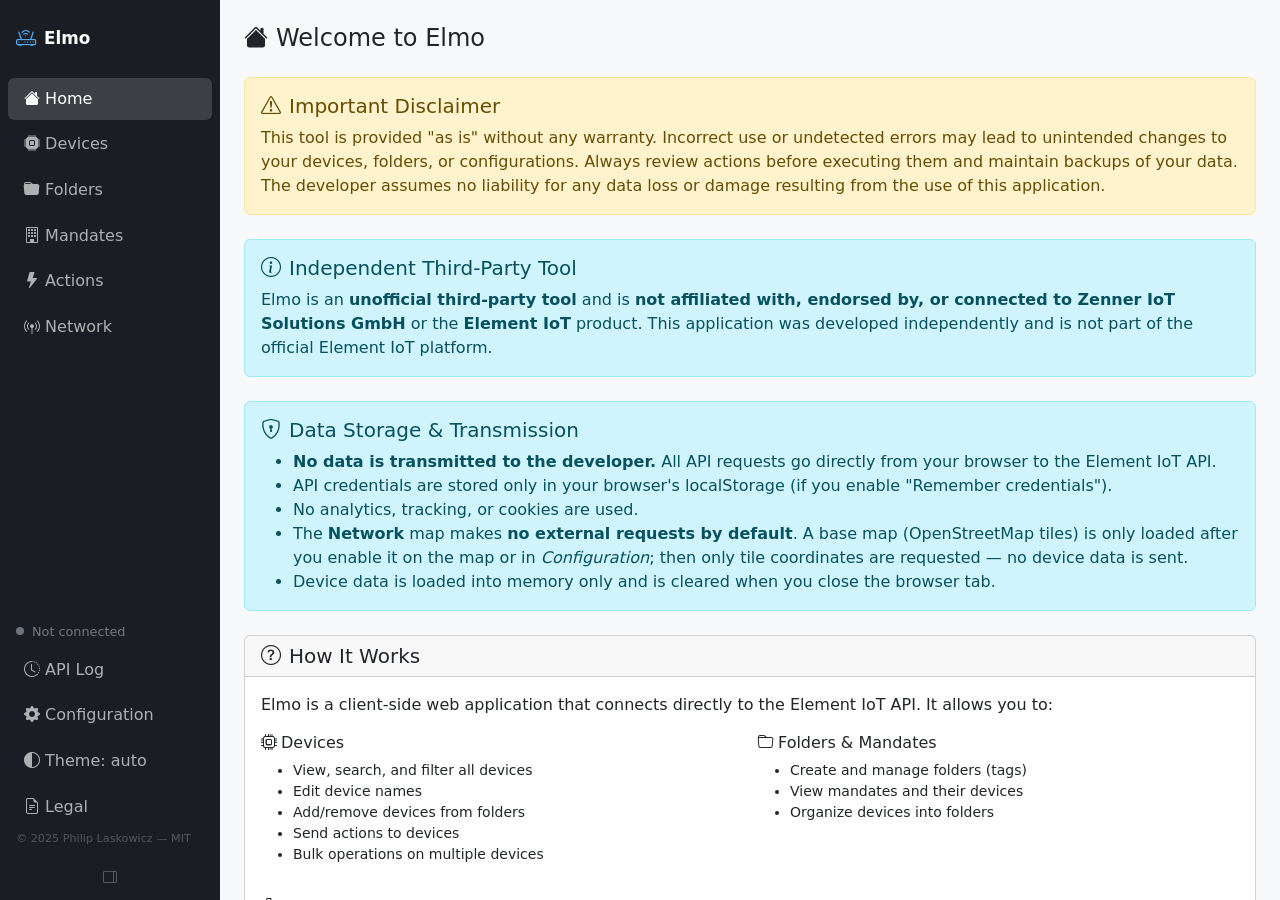
<file: index.html>
<!DOCTYPE html>
<html lang="en">
<head>
  <meta charset="UTF-8" />
  <meta name="viewport" content="width=device-width, initial-scale=1.0" />
  <title>Elmo — Element IoT Bulk Manager</title>
  <link rel="stylesheet" href="vendor/bootstrap.min.css">
  <link rel="stylesheet" href="vendor/bootstrap-icons.min.css">
  <link rel="stylesheet" href="vendor/leaflet/leaflet.css">
  <link rel="stylesheet" href="css/styles.css">
  <script>
    // Apply the saved theme before first paint (light / dark / auto = follow the OS).
    (function () {
      var t = 'auto';
      try { t = localStorage.getItem('elmoTheme') || 'auto'; } catch (e) {}
      var dark = t === 'dark' || (t === 'auto' && window.matchMedia && matchMedia('(prefers-color-scheme: dark)').matches);
      document.documentElement.setAttribute('data-bs-theme', dark ? 'dark' : 'light');
    })();
  </script>
</head>
<body>
  <div id="loading-bar"></div>
  <div id="loading-text"></div>
  <div id="toast-container" aria-live="polite" aria-atomic="true"></div>

  <div id="app-wrapper" class="d-flex">

    <!-- Sidebar -->
    <nav id="sidebar" class="d-flex flex-column p-2 gap-1">
      <div class="sidebar-brand d-flex align-items-center gap-2 px-2 py-3 mb-1">
        <i class="bi bi-router fs-5 sidebar-icon"></i>
        <span class="lbl">Elmo</span>
      </div>
      <a href="#" class="nav-link active" data-view="home"><i class="bi bi-house-fill sidebar-nav-icon"></i> <span class="lbl">Home</span></a>
      <a href="#" class="nav-link" data-view="devices"><i class="bi bi-cpu-fill sidebar-nav-icon"></i> <span class="lbl">Devices</span></a>
      <a href="#" class="nav-link" data-view="folders"><i class="bi bi-folder-fill sidebar-nav-icon"></i> <span class="lbl">Folders</span></a>
      <a href="#" class="nav-link" data-view="mandates"><i class="bi bi-building sidebar-nav-icon"></i> <span class="lbl">Mandates</span></a>
      <a href="#" class="nav-link" data-view="actions"><i class="bi bi-lightning-fill sidebar-nav-icon"></i> <span class="lbl">Actions</span></a>
      <a href="#" class="nav-link" data-view="network"><i class="bi bi-broadcast-pin sidebar-nav-icon"></i> <span class="lbl">Network</span></a>

      <div class="mt-auto px-2 pb-1 d-flex align-items-center gap-2">
        <span id="conn-dot"></span>
        <span class="lbl conn-label" id="conn-label">Not connected</span>
      </div>

      <!-- API Log -->
      <a href="#" class="nav-link" data-view="api-log"><i class="bi bi-clock-history sidebar-nav-icon"></i> <span class="lbl">API Log</span></a>

      <!-- Configuration -->
      <a href="#" class="nav-link" data-view="config"><i class="bi bi-gear-fill sidebar-nav-icon"></i> <span class="lbl">Configuration</span></a>

      <!-- Theme -->
      <button type="button" class="theme-toggle" id="theme-toggle" title="Theme: light / dark / follow system"><i class="bi bi-circle-half sidebar-nav-icon"></i> <span class="lbl" id="theme-label">Theme: auto</span></button>

      <!-- Legal -->
      <a href="LEGAL.html" class="nav-link"><i class="bi bi-file-earmark-text sidebar-nav-icon"></i> <span class="lbl">Legal</span></a>

      <div class="sidebar-footer lbl px-2 pb-1">
        <span class="sidebar-footer-copy">&copy; 2025 Philip Laskowicz &mdash; MIT</span>
      </div>

      <button type="button" class="btn btn-sm sidebar-toggle-btn mt-2" id="sidebar-toggle" title="Toggle sidebar" aria-label="Toggle sidebar">
        <i class="bi bi-layout-sidebar-reverse"></i>
      </button>
    </nav>

    <!-- Main content -->
    <main id="main-content" class="flex-grow-1 p-4">

      <!-- HOME -->
      <section id="view-home" class="view-section active">
        <div class="mb-4">
          <h4><i class="bi bi-house-fill me-2"></i>Welcome to Elmo</h4>
        </div>

        <div class="alert alert-warning mb-4">
          <h5 class="alert-heading"><i class="bi bi-exclamation-triangle me-2"></i>Important Disclaimer</h5>
          <p class="mb-0">
            This tool is provided "as is" without any warranty. Incorrect use or undetected errors may lead to unintended changes to your devices, folders, or configurations. Always review actions before executing them and maintain backups of your data. The developer assumes no liability for any data loss or damage resulting from the use of this application.
          </p>
        </div>

        <div class="alert alert-info mb-4">
          <h5 class="alert-heading"><i class="bi bi-info-circle me-2"></i>Independent Third-Party Tool</h5>
          <p class="mb-0">
            Elmo is an <strong>unofficial third-party tool</strong> and is <strong>not affiliated with, endorsed by, or connected to Zenner IoT Solutions GmbH</strong> or the <strong>Element IoT</strong> product. This application was developed independently and is not part of the official Element IoT platform.
          </p>
        </div>

        <div class="alert alert-info mb-4">
          <h5><i class="bi bi-shield-lock me-2"></i>Data Storage & Transmission</h5>
          <ul class="mb-0">
            <li><strong>No data is transmitted to the developer.</strong> All API requests go directly from your browser to the Element IoT API.</li>
            <li>API credentials are stored only in your browser's localStorage (if you enable "Remember credentials").</li>
            <li>No analytics, tracking, or cookies are used.</li>
            <li>The <strong>Network</strong> map makes <strong>no external requests by default</strong>. A base map (OpenStreetMap tiles) is only loaded after you enable it on the map or in <em>Configuration</em>; then only tile coordinates are requested — no device data is sent.</li>
            <li>Device data is loaded into memory only and is cleared when you close the browser tab.</li>
          </ul>
        </div>

        <div class="card mb-4">
          <div class="card-header">
            <h5 class="mb-0"><i class="bi bi-question-circle me-2"></i>How It Works</h5>
          </div>
          <div class="card-body">
            <p>Elmo is a client-side web application that connects directly to the Element IoT API. It allows you to:</p>
            <div class="row g-3">
              <div class="col-md-6">
                <h6><i class="bi bi-cpu me-1"></i>Devices</h6>
                <ul class="small">
                  <li>View, search, and filter all devices</li>
                  <li>Edit device names</li>
                  <li>Add/remove devices from folders</li>
                  <li>Send actions to devices</li>
                  <li>Bulk operations on multiple devices</li>
                </ul>
              </div>
              <div class="col-md-6">
                <h6><i class="bi bi-folder me-1"></i>Folders & Mandates</h6>
                <ul class="small">
                  <li>Create and manage folders (tags)</li>
                  <li>View mandates and their devices</li>
                  <li>Organize devices into folders</li>
                </ul>
              </div>
              <div class="col-md-6">
                <h6><i class="bi bi-lightning me-1"></i>Actions</h6>
                <ul class="small">
                  <li>View recent action history</li>
                  <li>Create and schedule new actions</li>
                  <li>Cancel pending actions</li>
                </ul>
              </div>
              <div class="col-md-6">
                <h6><i class="bi bi-broadcast-pin me-1"></i>Network</h6>
                <ul class="small">
                  <li>Map of gateways and devices</li>
                  <li>Which gateway receives which device (RSSI, SNR, link margin)</li>
                  <li>Find silent, weak and single-gateway devices</li>
                  <li>Estimate areas without reception — also where no devices exist yet</li>
                  <li>Export links and coverage cells as CSV</li>
                </ul>
              </div>
              <div class="col-md-6">
                <h6><i class="bi bi-clock-history me-1"></i>API Log</h6>
                <ul class="small">
                  <li>Monitor all API requests</li>
                  <li>Debug connectivity issues</li>
                  <li>Export logs for support</li>
                </ul>
              </div>
            </div>
          </div>
        </div>

        <div class="card">
          <div class="card-header">
            <h5 class="mb-0"><i class="bi bi-gear me-2"></i>Configuration</h5>
          </div>
          <div class="card-body">
            <h6>Prerequisites</h6>
            <ol>
              <li><strong>Create an API Key in Element IoT:</strong>
                <ul>
                  <li>Log into your Element IoT dashboard</li>
                  <li><strong>Option A (Mandate-specific key):</strong> Go to <em>Settings → API keys → Add new API key</em></li>
                  <li><strong>Option B (Superadmin):</strong> Go to <em>Administration → Accounts, Users & API key → Create</em></li>
                  <li>Create a new API key with the desired permissions (read/write depending on your needs)</li>
                </ul>
              </li>
              <li><strong>Add Allowed Origin:</strong>
                <ul>
                  <li>In the same API settings, add this application's URL as an allowed origin:</li>
                  <li><code id="app-url">loading...</code></li>
                </ul>
              </li>
            </ol>
            <h6>Setup</h6>
            <ol>
              <li>Go to the <strong>Configuration</strong> tab in the sidebar</li>
              <li>Enter your Element IoT domain (e.g., <code>https://your-instance.element-iot.com</code>)</li>
              <li>Enter your API Key</li>
              <li>Click <strong>Save</strong> or <strong>Test Connection</strong></li>
            </ol>
            <div class="alert alert-secondary small mb-0">
              <i class="bi bi-info-circle me-1"></i>
              <strong>Note:</strong> If you see a CORS error, make sure your Element IoT instance allows requests from this application's URL.
            </div>
          </div>
        </div>

        <div class="card mb-4">
          <div class="card-header">
            <h5 class="mb-0"><i class="bi bi-github me-2"></i>GitHub & Support</h5>
          </div>
          <div class="card-body">
            <p>
              Elmo is open source. You can find the source code and report issues on GitHub:
            </p>
            <div class="d-flex gap-2 flex-wrap mb-3">
              <a href="https://github.com/liphip/elmo-admin" class="btn btn-outline-secondary" target="_blank">
                <i class="bi bi-github me-1"></i>View on GitHub
              </a>
              <a href="https://github.com/liphip/elmo-admin/issues/new/choose" class="btn btn-outline-primary" target="_blank">
                <i class="bi bi-bug me-1"></i>Report an Issue
              </a>
            </div>
            <p class="small text-muted mb-0">
              When reporting issues, please include details about what you were doing, any error messages, and your browser/environment information.
            </p>
          </div>
        </div>
      </section>

      <!-- CONFIG -->
      <section id="view-config" class="view-section">
        <h4 class="mb-4"><i class="bi bi-gear-fill me-2"></i>Configuration</h4>
        <div id="cors-hint" class="alert alert-info cfg-card mb-3 d-none">
          <strong><i class="bi bi-info-circle me-1"></i>CORS restriction detected</strong> — browsers block
          cross-origin requests when opening an HTML file directly (<code>file://</code>).<br>
          <strong>Fix:</strong> serve this file from a local HTTP server so the browser has a real origin:
          <ul class="mb-1 mt-1">
            <li>VS Code: click <em>Go Live</em> (Live Server extension) → opens at <code>http://localhost:5500</code></li>
            <li>Python: <code>python -m http.server 8080</code> → open <code>http://localhost:8080/index.html</code></li>
            <li>Node: <code>npx serve .</code> → follow the printed URL</li>
          </ul>
          Then ask your Element IoT admin to add <code>http://localhost:&lt;port&gt;</code> to the server's allowed CORS origins.
        </div>
        <div class="card cfg-card">
          <div class="card-body">
            <div class="mb-3">
              <label class="form-label">Element IoT Domain</label>
              <input type="text" class="form-control" id="cfg-domain" placeholder="https://your-element-instance.com">
              <div class="form-text">Include http(s)://, no trailing slash.</div>
            </div>
            <div class="mb-3">
              <label class="form-label">API Key</label>
              <div class="input-group">
                <input type="password" class="form-control" id="cfg-apikey" placeholder="Your API key" autocomplete="off">
                <button class="btn btn-outline-secondary" id="cfg-toggle-key" type="button"><i class="bi bi-eye"></i></button>
              </div>
            </div>
            <div class="mb-4 form-check">
              <input type="checkbox" class="form-check-input" id="cfg-remember" checked>
              <label class="form-check-label" for="cfg-remember">Remember credentials (localStorage)</label>
            </div>
            <div class="mb-4">
              <label class="form-label">Settings</label>
              <div class="card">
                <div class="card-body py-2">
                  <div class="row g-2 align-items-end">
                    <div class="col-auto">
                      <label class="form-label small mb-1">Max API log entries</label>
                      <input type="number" class="form-control form-control-sm" id="cfg-max-log-entries" value="500" min="10" max="10000" style="width: 100px;">
                    </div>
                    <div class="col-auto">
                      <label class="form-label small mb-1">Max devices in memory</label>
                      <input type="number" class="form-control form-control-sm" id="cfg-max-devices" value="500" min="100" max="20000" style="width: 100px;">
                    </div>
                    <div class="col-12">
                      <div class="form-check">
                        <input class="form-check-input" type="checkbox" id="cfg-tiles-enabled">
                        <label class="form-check-label small" for="cfg-tiles-enabled"><strong>Allow external map tiles</strong> — the Network view loads a base map from the tile server below. Your browser sends its IP address to that server. Off by default.</label>
                      </div>
                    </div>
                    <div class="col-12">
                      <label class="form-label small mb-1" for="cfg-tile-url">Map tile URL <small class="text-muted">(Network view)</small></label>
                      <input type="text" class="form-control form-control-sm font-monospace" id="cfg-tile-url" placeholder="https://tile.openstreetmap.org/{z}/{x}/{y}.png">
                      <div class="form-text">Default: OpenStreetMap. Only used when external map tiles are allowed (here or per session on the map).</div>
                    </div>
                    <div class="col-12">
                      <label class="form-label small mb-1" for="cfg-tile-attr">Map attribution <small class="text-muted">(HTML)</small></label>
                      <input type="text" class="form-control form-control-sm" id="cfg-tile-attr" placeholder="&amp;copy; OpenStreetMap contributors">
                    </div>
                  </div>
                </div>
              </div>
            </div>
            <div class="d-flex gap-2 flex-wrap">
              <button type="button" class="btn btn-primary" id="cfg-save"><i class="bi bi-floppy me-1"></i>Save</button>
              <button type="button" class="btn btn-outline-secondary" id="cfg-test"><i class="bi bi-plug me-1"></i>Test Connection</button>
              <button type="button" class="btn btn-outline-danger" id="cfg-clear">Clear</button>
            </div>
            <div id="cfg-status" class="mt-3"></div>
          </div>
        </div>
      </section>

      <!-- DEVICES -->
      <section id="view-devices" class="view-section">
        <div class="d-flex align-items-center gap-3 mb-3">
          <h4 class="mb-0"><i class="bi bi-cpu-fill me-2"></i>Devices</h4>
          <span class="badge bg-secondary" id="device-count">0</span>
          <button type="button" class="btn btn-sm btn-outline-secondary" id="dev-stats" title="View Statistics"><i class="bi bi-bar-chart"></i></button>
          <div class="ms-auto d-flex gap-2">
            <button type="button" class="btn btn-sm btn-outline-secondary" id="dev-export" title="Export filtered devices as CSV"><i class="bi bi-filetype-csv me-1"></i>CSV</button>
            <button type="button" class="btn btn-sm btn-outline-secondary" id="dev-refresh"><i class="bi bi-arrow-clockwise me-1"></i>Refresh</button>
            <button type="button" class="btn btn-sm btn-primary" id="dev-load-all"><i class="bi bi-cloud-download me-1"></i>Load All</button>
          </div>
        </div>
        <div class="card mb-3">
          <div class="card-body py-2">
            <div class="row g-2 align-items-end">
              <div class="col-md-3">
                <label class="form-label small mb-1">Search</label>
                <div class="input-group input-group-sm">
                  <input type="text" class="form-control" id="dev-filter-name" placeholder="name, slug, ID or EUI…">
                  <button type="button" class="btn btn-outline-secondary dev-filter-regex" id="dev-filter-regex" title="Use regex search">.*</button>
                </div>
              </div>
              <div class="col-md-2">
                <label class="form-label small mb-1">Type</label>
                <select class="form-select form-select-sm" id="dev-filter-type" aria-label="Filter by kind">
                  <option value="">All</option>
                  <option value="gateway">Gateways</option>
                  <option value="device">Devices (no gateways)</option>
                </select>
              </div>
              <div class="col-md-2">
                <label class="form-label small mb-1">Folder</label>
                <div id="dev-filter-folder"></div>
              </div>
              <div class="col-md-1">
                <label class="form-label small mb-1" for="dev-filter-activity">Activity</label>
                <select class="form-select form-select-sm" id="dev-filter-activity" title="Based on the last uplink in ELEMENT's device statistics">
                  <option value="">Any</option>
                  <option value="24h">Uplink &lt; 24 h</option>
                  <option value="7d">Uplink &lt; 7 d</option>
                  <option value="silent1">Silent &gt; 24 h</option>
                  <option value="silent7">Silent &gt; 7 d</option>
                  <option value="never">Never sent</option>
                </select>
              </div>
              <div class="col-md-1">
                <label class="form-label small mb-1">Location</label>
                <select class="form-select form-select-sm" id="dev-filter-location" aria-label="Filter by location">
                  <option value="">Any</option>
                  <option value="with">With</option>
                  <option value="without">Without</option>
                </select>
              </div>
              <div class="col-md-2 d-none" id="dev-filter-mandate-wrap">
                <label class="form-label small mb-1">Mandate</label>
                <div id="dev-filter-mandate"></div>
              </div>
              <div class="col-md-1 d-flex gap-2 align-items-end">
                <button type="button" class="btn btn-sm btn-outline-secondary" id="dev-filter-apply" title="Re-apply filters">Apply</button>
              </div>
              <div class="col-md-12"><small class="text-muted" id="dev-filter-count"></small></div>
            </div>
            <div class="row g-2 mt-1">
              <div class="col-md-12">
                <button type="button" class="btn btn-sm btn-link text-secondary p-0" id="dev-filter-reset">Clear Filters</button>
              </div>
            </div>
          </div>
        </div>
        <div id="bulk-action-bar" class="d-none mb-3 rounded">
          <div class="d-flex flex-wrap align-items-center gap-2">
            <strong id="bulk-selected-count">0 selected</strong>
            <div class="vr"></div>
            <select class="form-select form-select-sm bulk-folder-sel" id="bulk-add-folder-sel" aria-label="Folder to add"><option value="">Select folder…</option></select>
            <button type="button" class="btn btn-sm btn-outline-primary" id="bulk-add-folder"><i class="bi bi-folder-plus me-1"></i>Add Folder</button>
            <div class="vr"></div>
            <select class="form-select form-select-sm bulk-folder-sel" id="bulk-rem-folder-sel" aria-label="Folder to remove"><option value="">Select folder…</option></select>
            <button type="button" class="btn btn-sm btn-outline-warning" id="bulk-rem-folder"><i class="bi bi-folder-minus me-1"></i>Remove Folder</button>
            <div class="vr"></div>
            <button type="button" class="btn btn-sm btn-outline-info" id="bulk-send-action"><i class="bi bi-lightning me-1"></i>Send Action</button>
            <button type="button" class="btn btn-sm btn-outline-secondary" id="bulk-edit-profile"><i class="bi bi-person-badge me-1"></i>Edit Profile</button>
            <button type="button" class="btn btn-sm btn-outline-danger" id="bulk-delete"><i class="bi bi-trash me-1"></i>Delete</button>
            <button type="button" class="btn btn-sm btn-link text-secondary ms-auto p-0" id="bulk-clear">Clear selection</button>
          </div>
        </div>
        <div id="dev-not-loaded" class="text-center py-5 text-muted">
          <i class="bi bi-cloud-download fs-1 d-block mb-3 opacity-25"></i>
          <p>Click <strong>Load All</strong> to fetch devices from the API (up to the in-memory limit set in Configuration).</p>
          <p class="small">Ensure API credentials are configured first.</p>
        </div>
        <div id="dev-table-wrap" class="card d-none">
          <div class="card-header py-2">
            <div class="d-flex justify-content-between align-items-center">
              <div>
                <span id="dev-page-info" class="text-muted small">Page 1 of 1 (0 devices)</span>
              </div>
              <div class="d-flex gap-2 align-items-center">
                <select id="dev-page-size" class="form-select form-select-sm" style="width:80px">
                  <option value="50" selected>50</option>
                  <option value="100">100</option>
                  <option value="250">250</option>
                </select>
                <button type="button" class="btn btn-sm btn-outline-secondary" id="dev-page-prev" title="Previous page"><i class="bi bi-chevron-left"></i></button>
                <button type="button" class="btn btn-sm btn-outline-secondary" id="dev-page-next" title="Next page"><i class="bi bi-chevron-right"></i></button>
              </div>
            </div>
          </div>
          <div class="table-scroll-wrap">
            <table class="table table-hover table-sm mb-0" id="devices-table">
              <thead>
                <tr>
                  <th class="th-checkbox"><label class="visually-hidden" for="dev-sel-all">Select all</label><input type="checkbox" class="form-check-input" id="dev-sel-all"></th>
                  <th class="sortable" data-col="name">Name <i class="bi bi-arrow-down-up text-muted small"></i></th>
                  <th class="sortable d-none d-md-table-cell" data-col="slug">Slug</th>
                  <th class="sortable" data-col="type">Type</th>
                  <th>Folders</th>
                  <th class="sortable d-none d-lg-table-cell" data-col="last_uplink" title="Last uplink according to ELEMENT statistics">Last uplink</th>
                  <th class="sortable d-none d-xl-table-cell" data-col="inserted_at">Created</th>
                  <th>Mandate</th>
                  <th class="th-actions"><span class="visually-hidden">Actions</span></th>
                </tr>
              </thead>
              <tbody id="devices-tbody"></tbody>
            </table>
          </div>
          <div class="card-footer py-2 d-flex justify-content-between align-items-center">
            <div>
              <button type="button" class="btn btn-sm btn-outline-primary d-none" id="dev-load-more">Load More</button>
            </div>
            <div>
              <button type="button" class="btn btn-sm btn-outline-danger d-none" id="dev-clear">Clear All</button>
            </div>
          </div>
        </div>
      </section>

      <!-- FOLDERS -->
      <section id="view-folders" class="view-section">
        <div class="d-flex align-items-center gap-3 mb-3">
          <h4 class="mb-0"><i class="bi bi-folder-fill me-2"></i>Folders</h4>
          <span class="badge bg-secondary" id="folder-count">0</span>
          <button type="button" class="btn btn-sm btn-outline-secondary" id="folder-stats" title="View Statistics"><i class="bi bi-bar-chart"></i></button>
          <div class="ms-auto d-flex gap-2">
            <button type="button" class="btn btn-sm btn-outline-secondary" id="folder-refresh"><i class="bi bi-arrow-clockwise me-1"></i>Refresh</button>
            <button type="button" class="btn btn-sm btn-primary" id="folder-new"><i class="bi bi-plus me-1"></i>New Folder</button>
          </div>
        </div>
        <div class="card mb-3">
          <div class="card-body py-2">
            <div class="row g-2 align-items-end">
              <div class="col-md-4">
                <label class="form-label small mb-1">Search</label>
                <div class="input-group input-group-sm">
                  <input type="text" class="form-control" id="tag-filter-name" placeholder="name or slug…">
                  <button type="button" class="btn btn-outline-secondary tag-filter-regex" id="tag-filter-regex" title="Use regex search">.*</button>
                </div>
              </div>
              <div class="col-md-3 d-none" id="tag-filter-mandate-wrap">
                <label class="form-label small mb-1">Mandate</label>
                <select class="form-select form-select-sm" id="tag-filter-mandate" aria-label="Filter folders by mandate">
                  <option value="">All mandates</option>
                </select>
              </div>
              <div class="col-md-2 d-flex gap-2 align-items-end">
                <button type="button" class="btn btn-sm btn-outline-secondary" id="tag-filter-apply">Apply</button>
              </div>
              <div class="col-md-12"><small class="text-muted" id="tag-filter-count"></small></div>
            </div>
            <div class="row g-2 mt-1">
              <div class="col-md-12">
                <button type="button" class="btn btn-sm btn-link text-secondary p-0" id="tag-filter-reset">Clear Filters</button>
              </div>
            </div>
          </div>
        </div>
        <div id="folders-not-loaded" class="text-center py-5 text-muted">
          <i class="bi bi-folder fs-1 d-block mb-3 opacity-25"></i>
          <p>Click <strong>Refresh</strong> to load folders from the API.</p>
        </div>
        <div id="folders-loading" class="text-center py-5 text-muted d-none">
          <div class="spinner-border text-primary mb-3" role="status"></div>
          <p>Loading folders...</p>
        </div>
        <div id="folders-table-wrap" class="card d-none">
          <table class="table table-hover table-sm mb-0">
            <thead><tr><th>Name</th><th>Color</th><th class="text-end" title="Devices directly in this folder (from the loaded device list)">Devices</th><th>Slug</th><th>Created</th><th>Mandate</th><th></th></tr></thead>
            <tbody id="folders-tbody"></tbody>
          </table>
        </div>
      </section>

      <!-- MANDATES -->
      <section id="view-mandates" class="view-section">
        <div class="d-flex align-items-center gap-3 mb-3">
          <h4 class="mb-0"><i class="bi bi-building me-2"></i>Mandates</h4>
          <span class="badge bg-secondary" id="mandate-count">0</span>
          <button type="button" class="btn btn-sm btn-outline-secondary" id="mandates-stats" title="View Statistics"><i class="bi bi-bar-chart"></i></button>
          <div class="ms-auto d-flex gap-2">
            <button type="button" class="btn btn-sm btn-primary" id="mandates-load"><i class="bi bi-cloud-download me-1"></i>Load</button>
          </div>
        </div>
        <div id="mandates-not-loaded" class="text-center py-5 text-muted">
          <i class="bi bi-building fs-1 d-block mb-3 opacity-25"></i>
          <p>Click <strong>Load</strong> to fetch mandates from the API.</p>
        </div>
        <div id="mandates-loading" class="text-center py-5 text-muted d-none">
          <div class="spinner-border text-primary mb-3" role="status"></div>
          <p>Loading mandates...</p>
        </div>
        <div id="mandates-container" class="row g-3 d-none"></div>
      </section>

      <!-- ACTIONS -->
      <section id="view-actions" class="view-section">
        <h4 class="mb-3"><i class="bi bi-lightning-fill me-2"></i>Actions</h4>
        <ul class="nav nav-tabs mb-3" id="actions-nav">
          <li class="nav-item"><a class="nav-link active" data-atab="recent" href="#">Recent</a></li>
          <li class="nav-item"><a class="nav-link" data-atab="schedules" href="#">Schedules</a></li>
          <li class="nav-item"><a class="nav-link" data-atab="create" href="#" id="act-tab-create">New Action</a></li>
        </ul>
        <div id="actions-recent-pane">
          <div class="d-flex gap-2 mb-3 align-items-center">
            <select class="form-select form-select-sm actions-state-sel" id="actions-state-filter" aria-label="Filter by action state">
              <option value="">All states</option>
              <option value="pending">Pending</option>
              <option value="executing">Executing</option>
              <option value="executed">Executed</option>
              <option value="errored">Errored</option>
              <option value="cancelled">Cancelled</option>
            </select>
            <button type="button" class="btn btn-sm btn-primary" id="actions-load"><i class="bi bi-cloud-download me-1"></i>Load</button>
          </div>
          <div id="actions-not-loaded" class="text-center py-4 text-muted">
            <i class="bi bi-clock-history fs-1 d-block mb-3 opacity-25"></i>
            <p>Click <strong>Load</strong> to fetch actions from the API.</p>
          </div>
          <div id="actions-loading" class="text-center py-4 text-muted d-none">
            <div class="spinner-border text-primary mb-3" role="status"></div>
            <p>Loading actions...</p>
          </div>
          <div id="act-bulk-bar" class="d-none mb-3 rounded">
            <div class="d-flex flex-wrap align-items-center gap-2">
              <strong id="act-selected-count">0 selected</strong>
              <button type="button" class="btn btn-sm btn-outline-danger" id="actions-cancel-selected">Cancel Selected</button>
              <button type="button" class="btn btn-sm btn-link text-secondary ms-auto p-0" id="actions-clear-selection">Clear selection</button>
            </div>
          </div>
          <div id="actions-table-wrap" class="card d-none">
            <table class="table table-hover table-sm mb-0">
              <thead><tr><th class="th-checkbox"><input type="checkbox" class="form-check-input" id="actions-sel-all" aria-label="Select all cancellable actions"></th><th>State</th><th>Type</th><th>Device</th><th>Created</th><th></th></tr></thead>
              <tbody id="actions-tbody"></tbody>
            </table>
          </div>
          <button type="button" class="btn btn-sm btn-outline-secondary mt-2 d-none" id="actions-more-btn">Load more</button>
        </div>
        <div id="actions-schedules-pane" class="d-none">
          <div class="mb-3 d-flex gap-2 align-items-center">
            <button type="button" class="btn btn-sm btn-primary" id="schedules-load"><i class="bi bi-cloud-download me-1"></i>Load Schedules</button>
          </div>
          <div id="schedules-not-loaded" class="text-center py-4 text-muted">
            <i class="bi bi-calendar-event fs-1 d-block mb-3 opacity-25"></i>
            <p>Click <strong>Load Schedules</strong> to fetch schedules from the API.</p>
          </div>
          <div id="schedules-loading" class="text-center py-4 text-muted d-none">
            <div class="spinner-border text-primary mb-3" role="status"></div>
            <p>Loading schedules...</p>
          </div>
          <div id="sched-bulk-bar" class="d-none mb-3 rounded">
            <div class="d-flex flex-wrap align-items-center gap-2">
              <strong id="sched-selected-count">0 selected</strong>
              <button type="button" class="btn btn-sm btn-outline-danger" id="schedules-delete-selected">Delete Selected</button>
              <button type="button" class="btn btn-sm btn-link text-secondary ms-auto p-0" id="schedules-clear-selection">Clear selection</button>
            </div>
          </div>
          <div id="schedules-table-wrap" class="card d-none">
            <table class="table table-hover table-sm mb-0">
              <thead><tr><th class="th-checkbox"><input type="checkbox" class="form-check-input" id="sched-sel-all" aria-label="Select all schedules"></th><th>Type</th><th>Device</th><th>Schedule / Execute At</th><th>Opts</th><th></th></tr></thead>
              <tbody id="schedules-tbody"></tbody>
            </table>
          </div>
        </div>
        <div id="actions-create-pane" class="d-none">
          <div class="card">
            <div class="card-body">
              <div class="row g-3">
                <div class="col-lg-5">
                  <label class="form-label">Devices</label>
                  <input type="text" class="form-control form-control-sm mb-2" id="act-dev-search" placeholder="Filter devices…">
                  <div class="d-flex gap-2 mb-2">
                    <button type="button" class="btn btn-sm btn-outline-secondary" id="act-dev-all">Select all matches</button>
                    <button type="button" class="btn btn-sm btn-outline-secondary" id="act-dev-clear">Clear</button>
                    <span class="small text-muted align-self-center ms-auto" id="act-dev-count"></span>
                  </div>
                  <div class="border rounded p-2" id="act-dev-list"></div>
                </div>
                <div class="col-lg-7">
                  <div class="row g-2">
                    <div class="col-md-6">
                      <label class="form-label">Type</label>
                      <input type="text" class="form-control form-control-sm" id="act-create-type" placeholder="send_down_frame">
                    </div>
                    <div class="col-md-6">
                      <label class="form-label">Cancel after (ms)</label>
                      <input type="number" class="form-control form-control-sm" id="act-create-cancel-after" placeholder="optional">
                    </div>
                    <div class="col-12">
                      <label class="form-label">Options (JSON)</label>
                      <textarea class="form-control form-control-sm font-monospace" id="act-create-opts" rows="5" placeholder='{"payload":"CAFE","port":1}'></textarea>
                    </div>
                    <div class="col-12">
                      <div class="form-check">
                        <input type="checkbox" class="form-check-input" id="act-create-override">
                        <label class="form-check-label" for="act-create-override">Override pending actions</label>
                      </div>
                    </div>
                    <div class="col-12">
                      <label class="form-label d-block mb-2">Timing</label>
                      <div class="d-flex flex-wrap gap-3">
                        <div class="form-check">
                          <input class="form-check-input" type="radio" name="act-create-timing" id="act-timing-immediate" value="immediate" checked>
                          <label class="form-check-label" for="act-timing-immediate">Immediate</label>
                        </div>
                        <div class="form-check">
                          <input class="form-check-input" type="radio" name="act-create-timing" id="act-timing-execute-at" value="execute_at">
                          <label class="form-check-label" for="act-timing-execute-at">Execute at</label>
                        </div>
                        <div class="form-check">
                          <input class="form-check-input" type="radio" name="act-create-timing" id="act-timing-cron" value="cron">
                          <label class="form-check-label" for="act-timing-cron">Cron schedule</label>
                        </div>
                      </div>
                    </div>
                    <div class="col-12 act-timing-panel d-none" id="act-execute-at-wrap">
                      <label class="form-label">Execute at</label>
                      <input type="datetime-local" class="form-control form-control-sm" id="act-create-execute-at">
                      <div class="form-text">Timezone: <span id="act-browser-tz">UTC</span></div>
                    </div>
                    <div class="col-12 act-timing-panel d-none" id="act-cron-wrap">
                      <div class="row g-2">
                        <div class="col-md-7">
                          <label class="form-label">Cron expression</label>
                          <input type="text" class="form-control form-control-sm font-monospace" id="act-create-cron" placeholder="0 3 * * *">
                        </div>
                        <div class="col-md-5">
                          <label class="form-label">Timezone</label>
                          <select class="form-select form-select-sm" id="act-create-tz"></select>
                        </div>
                      </div>
                      <div class="invalid-feedback d-block d-none" id="act-create-tz-err">Timezone is required for cron schedules.</div>
                    </div>
                    <div class="col-12">
                      <button type="button" class="btn btn-primary" id="act-create-submit"><i class="bi bi-plus-circle me-1"></i>Create for Selected Devices</button>
                    </div>
                  </div>
                </div>
              </div>
            </div>
          </div>
        </div>
      </section>

      <!-- NETWORK -->
      <section id="view-network" class="view-section">
        <div class="d-flex align-items-center gap-3 mb-3">
          <h4 class="mb-0"><i class="bi bi-broadcast-pin me-2"></i>Network Analysis</h4>
          <span class="badge bg-secondary" id="net-summary-badge">not analysed</span>
          <div class="ms-auto d-flex gap-2">
            <div class="dropdown">
              <button type="button" class="btn btn-sm btn-outline-secondary dropdown-toggle" data-bs-toggle="dropdown" id="net-export-btn" disabled><i class="bi bi-download me-1"></i>Export</button>
              <ul class="dropdown-menu dropdown-menu-end">
                <li><a class="dropdown-item" href="#" id="net-export-devices"><i class="bi bi-filetype-csv me-1"></i>Devices (CSV)</a></li>
                <li><a class="dropdown-item" href="#" id="net-export-links"><i class="bi bi-filetype-csv me-1"></i>Device ↔ gateway links (CSV)</a></li>
                <li><a class="dropdown-item" href="#" id="net-export-gateways"><i class="bi bi-filetype-csv me-1"></i>Gateways (CSV)</a></li>
                <li><a class="dropdown-item" href="#" id="net-export-holes"><i class="bi bi-filetype-csv me-1"></i>No-reception areas (CSV)</a></li>
                <li><a class="dropdown-item" href="#" id="net-export-cells"><i class="bi bi-filetype-csv me-1"></i>Reception grid cells (CSV)</a></li>
              </ul>
            </div>
          </div>
        </div>

        <!-- Scope -->
        <div class="card mb-3">
          <div class="card-body py-2">
            <div class="row g-2 align-items-end">
              <div class="col-12 net-scope-label"><i class="bi bi-cpu me-1"></i>Devices</div>
              <div class="col-md-3">
                <label class="form-label small mb-1">Mandates</label>
                <div id="net-dev-mandates"></div>
              </div>
              <div class="col-md-4">
                <label class="form-label small mb-1">Folders <small class="text-muted">(any of)</small></label>
                <div id="net-dev-folders"></div>
              </div>
              <div class="col-md-3">
                <label class="form-label small mb-1" for="net-dev-name">Name contains</label>
                <input type="text" class="form-control form-control-sm" id="net-dev-name" placeholder="optional">
              </div>
              <div class="col-md-2">
                <div class="form-check mb-1">
                  <input class="form-check-input" type="checkbox" id="net-scope-lns" checked>
                  <label class="form-check-label small" for="net-scope-lns" title="Only analyse devices with an interface on an ELEMENT LNS driver instance (skips wM-Bus, MQTT, virtual devices…)">Element LNS only</label>
                </div>
              </div>
            </div>
            <div class="row g-2 align-items-end mt-1">
              <div class="col-12 net-scope-label"><i class="bi bi-broadcast-pin me-1"></i>Gateways <small class="text-muted text-lowercase fw-normal">(devices with a gateway-management interface)</small></div>
              <div class="col-md-3">
                <label class="form-label small mb-1">Mandates</label>
                <div id="net-gw-mandates"></div>
              </div>
              <div class="col-md-4">
                <label class="form-label small mb-1">Folders <small class="text-muted">(any of)</small></label>
                <div id="net-gw-folders"></div>
              </div>
              <div class="col-md-3">
                <label class="form-label small mb-1" for="net-gw-name">Name contains</label>
                <input type="text" class="form-control form-control-sm" id="net-gw-name" placeholder="optional">
              </div>
              <div class="col-md-2">
                <div class="form-check mb-1">
                  <input class="form-check-input" type="checkbox" id="net-gw-lookup" checked>
                  <label class="form-check-label small" for="net-gw-lookup" title="Gateways that received packets but are outside the gateway scope are looked up by EUI (one request per 20 gateways)">Also look up gateways seen in packets</label>
                </div>
              </div>
            </div>
            <div class="row g-2 align-items-end mt-1">
              <div class="col-12 net-scope-label"><i class="bi bi-sliders me-1"></i>Data</div>
              <div class="col-md-3">
                <label class="form-label small mb-1" for="net-mode">Mode</label>
                <select class="form-select form-select-sm" id="net-mode">
                  <option value="links" selected>Gateway links (loads uplinks)</option>
                  <option value="quick">Quick – ELEMENT statistics only</option>
                </select>
              </div>
              <div class="col-md-2">
                <label class="form-label small mb-1" for="net-scope-window">Time window</label>
                <select class="form-select form-select-sm" id="net-scope-window">
                  <option value="24">Last 24 hours</option>
                  <option value="72">Last 3 days</option>
                  <option value="168" selected>Last 7 days</option>
                  <option value="720">Last 30 days</option>
                </select>
              </div>
              <div class="col-md-2">
                <label class="form-label small mb-1" for="net-pk-strategy" title="How uplinks are loaded">Packet loading</label>
                <select class="form-select form-select-sm" id="net-pk-strategy">
                  <option value="auto" selected>Folder streams + per device</option>
                  <option value="device">Per device only</option>
                </select>
              </div>
              <div class="col-md-1">
                <label class="form-label small mb-1" for="net-scope-packets" title="Uplinks analysed per device (newest first)">Pkt / dev.</label>
                <input type="number" class="form-control form-control-sm" id="net-scope-packets" value="20" min="1" max="100">
              </div>
              <div class="col-md-1">
                <label class="form-label small mb-1" for="net-scope-maxdev">Max dev.</label>
                <input type="number" class="form-control form-control-sm" id="net-scope-maxdev" value="10000" min="10" max="50000">
              </div>
              <div class="col-md-3 d-flex gap-2 align-items-end flex-wrap">
                <div class="form-check mb-1 me-1">
                  <input class="form-check-input" type="checkbox" id="net-use-cache" checked>
                  <label class="form-check-label small" for="net-use-cache" title="Reuse packets and the Devices view's device list loaded within the last 15 minutes">Use cache</label>
                </div>
                <div class="form-check mb-1 me-1">
                  <input class="form-check-input" type="checkbox" id="net-scope-uplinks" checked>
                  <label class="form-check-label small" for="net-scope-uplinks" title="Only request packets with packet_type=up">Uplinks only</label>
                </div>
                <button type="button" class="btn btn-sm btn-primary" id="net-analyze"><i class="bi bi-play-fill me-1"></i>Analyse</button>
                <button type="button" class="btn btn-sm btn-outline-danger d-none" id="net-cancel">Cancel</button>
              </div>
            </div>
            <div class="small text-muted mt-2" id="net-progress">
              Scopes are applied as API filters where possible (mandate, folder, name, gateway interface) to keep the number of requests low.
              In <em>Gateway links</em> mode uplinks are streamed per folder (one request per folder, window chosen from ELEMENT's packet intervals); only devices that deliver too few packets that way are loaded individually. Devices whose last uplink (ELEMENT statistics) is older than the time window are rated silent without a request.
              <em>Quick</em> mode uses only ELEMENT's device statistics: no packet requests, but no per-gateway links and no reception estimate.
            </div>
          </div>
        </div>

        <div id="net-empty" class="text-center py-5 text-muted">
          <i class="bi bi-broadcast-pin fs-1 d-block mb-3 opacity-25"></i>
          <p>Choose a scope and click <strong>Analyse</strong>.</p>
        </div>

        <div id="net-content" class="d-none">
          <div class="alert alert-warning small d-none" id="net-warning"></div>

          <!-- Summary tiles -->
          <div class="row g-2 mb-3" id="net-tiles"></div>

          <div class="row g-3 mb-3">
            <div class="col-xl-8">
              <div class="card h-100">
                <div class="card-header py-2">
                  <div class="d-flex flex-wrap gap-2 align-items-center small">
                    <span class="net-scope-label me-1" style="min-width:80px">Devices</span>
                    <div class="input-group input-group-sm net-search">
                      <span class="input-group-text"><i class="bi bi-search"></i></span>
                      <input type="text" class="form-control" id="net-filter-q" placeholder="Name, slug or EUI…" aria-label="Filter devices">
                    </div>
                    <div class="d-flex flex-wrap gap-2" id="net-status-filters"></div>
                  </div>
                  <div class="d-flex flex-wrap gap-2 align-items-center small mt-2">
                    <span class="net-scope-label me-1" style="min-width:80px">Gateways</span>
                    <div class="input-group input-group-sm net-search">
                      <span class="input-group-text"><i class="bi bi-search"></i></span>
                      <input type="text" class="form-control" id="net-filter-gw" placeholder="Name or EUI…" aria-label="Filter gateways">
                    </div>
                    <div class="d-flex flex-wrap gap-2" id="net-gw-filters"></div>
                    <div class="form-check form-check-inline m-0 ms-1" title="Hide gateways that received none of the visible devices"><input class="form-check-input" type="checkbox" id="net-gw-linked"><label class="form-check-label" for="net-gw-linked">Only linked to visible devices</label></div>
                  </div>
                  <div class="d-flex flex-wrap gap-3 align-items-center small mt-2">
                    <div class="form-check form-check-inline m-0"><input class="form-check-input" type="checkbox" id="net-l-gw" checked><label class="form-check-label" for="net-l-gw">Gateways</label></div>
                    <div class="form-check form-check-inline m-0"><input class="form-check-input" type="checkbox" id="net-l-dev" checked><label class="form-check-label" for="net-l-dev">Devices</label></div>
                    <div class="form-check form-check-inline m-0" title="Show devices without location at a position estimated from their receiving gateways (hollow markers)"><input class="form-check-input" type="checkbox" id="net-l-est" checked><label class="form-check-label" for="net-l-est">Estimated positions</label></div>
                    <div class="d-flex align-items-center gap-1">
                      <label for="net-l-links" class="text-muted">Links</label>
                      <select class="form-select form-select-sm net-inline-sel" id="net-l-links">
                        <option value="selected" selected>Selection</option>
                        <option value="all">All visible</option>
                        <option value="none">Off</option>
                      </select>
                    </div>
                    <div class="form-check form-check-inline m-0" title="Estimated reception per grid cell: fitted to your measured links, overridden by device evidence where devices exist"><input class="form-check-input" type="checkbox" id="net-l-grid" checked><label class="form-check-label" for="net-l-grid">Reception map</label></div>
                    <select class="form-select form-select-sm net-inline-sel" id="net-grid-size" aria-label="Grid cell size" title="Cell size">
                      <option value="100">100 m</option>
                      <option value="250" selected>250 m</option>
                      <option value="500">500 m</option>
                      <option value="1000">1 km</option>
                    </select>
                    <select class="form-select form-select-sm net-inline-sel" id="net-area" aria-label="Analysed area" title="Area in which reception is estimated">
                      <option value="1000" selected>Devices + 1 km</option>
                      <option value="5000">Devices + 5 km</option>
                      <option value="15000">Devices + 15 km</option>
                      <option value="view">Current map view</option>
                    </select>
                    <button type="button" class="btn btn-sm btn-outline-secondary py-0 d-none" id="net-area-refresh" title="Use the current map view as analysed area"><i class="bi bi-bounding-box"></i></button>
                    <div class="form-check form-check-inline m-0"><input class="form-check-input" type="checkbox" id="net-l-covered"><label class="form-check-label" for="net-l-covered">Show covered</label></div>
                    <div class="form-check form-check-inline m-0" title="Circle = distance within which a gateway received 90% of its located devices"><input class="form-check-input" type="checkbox" id="net-l-range"><label class="form-check-label" for="net-l-range">Observed range</label></div>
                    <button type="button" class="btn btn-sm btn-outline-secondary ms-auto py-0" id="net-fit" title="Zoom to all visible"><i class="bi bi-arrows-fullscreen me-1"></i>Fit</button>
                  </div>
                </div>
                <div id="net-map"></div>
                <div class="card-footer py-1 small text-muted d-flex flex-wrap gap-3" id="net-legend"></div>
              </div>
            </div>
            <div class="col-xl-4">
              <div class="card h-100">
                <div class="card-header py-2 d-flex align-items-center">
                  <strong class="small" id="net-sel-title">Selection</strong>
                  <button type="button" class="btn btn-sm btn-link ms-auto p-0 d-none" id="net-sel-clear">Clear</button>
                </div>
                <div class="card-body small overflow-auto net-side" id="net-sel-body">
                  <p class="text-muted mb-0" id="net-sel-placeholder">Click a gateway or device on the map (or in the tables below) to see which gateways receive which devices.</p>
                </div>
                <div class="card-footer small">
                  <details class="mb-2">
                    <summary class="text-muted">How devices are rated</summary>
                    <ul class="mt-2 ps-3">
                      <li><span class="net-dot" style="--c:var(--net-good)"></span><strong>Good</strong> — heard by ≥ 2 gateways with a healthy best link.</li>
                      <li><span class="net-dot" style="--c:var(--net-single)"></span><strong>Single gateway</strong> — only one gateway hears it: no redundancy.</li>
                      <li><span class="net-dot" style="--c:var(--net-weak)"></span><strong>Weak</strong> — best link below the RSSI or link-margin threshold.</li>
                      <li><span class="net-dot" style="--c:var(--net-silent)"></span><strong>Silent</strong> — no uplink in the time window.</li>
                      <li><span class="net-dot" style="--c:var(--net-unknown)"></span><strong>No gateway data</strong> — packets carry no gateway stats (e.g. created manually or via API).</li>
                    </ul>
                    <p class="mb-2 text-muted"><strong>Estimated positions</strong> (hollow markers): devices without a location in ELEMENT are placed from the distances implied by their RSSI to 2+ located gateways (weighted multilateration, ± radius shown on selection). Display only – never used for the reception model.</p>
                    <p class="mb-2 text-muted">Link margin = SNR − demodulation floor of the spreading factor (SF7 −7.5 dB … SF12 −20 dB).</p>
                    <p class="mb-0 text-muted"><strong>Reception map:</strong> a log-distance path-loss model (RSSI = RSSI<sub>1 km</sub> − 10·n·log<sub>10</sub>(d)) is fitted to the measured links, per gateway where enough data exists. Each cell gets the best predicted RSSI of all receiving gateways: <em>none</em> below the weak RSSI threshold, <em>marginal</em> within the fade margin, <em>single</em>/<em>covered</em> for one/two or more gateways above it. Where devices exist, their measured rating overrides the prediction. Terrain and buildings are only reflected through the fit — treat areas without devices as an estimate.</p>
                  </details>
                  <details>
                    <summary class="text-muted">Thresholds</summary>
                    <div class="row g-2 mt-1">
                      <div class="col-6"><label class="form-label small mb-1" for="net-th-rssi">Weak RSSI below (dBm)</label><input type="number" class="form-control form-control-sm" id="net-th-rssi" value="-118"></div>
                      <div class="col-6"><label class="form-label small mb-1" for="net-th-margin">Weak margin below (dB)</label><input type="number" class="form-control form-control-sm" id="net-th-margin" value="5"></div>
                      <div class="col-6"><label class="form-label small mb-1" for="net-th-snr" title="Used when the spreading factor is unknown">Weak SNR below (dB)</label><input type="number" class="form-control form-control-sm" id="net-th-snr" value="-5"></div>
                      <div class="col-6"><label class="form-label small mb-1" for="net-th-fade" title="Predicted RSSI must exceed the weak threshold by this much to count as covered (shadowing, fading)">Fade margin (dB)</label><input type="number" class="form-control form-control-sm" id="net-th-fade" value="8"></div>
                      <div class="col-12 d-flex align-items-end"><button type="button" class="btn btn-sm btn-outline-primary w-100" id="net-th-apply">Re-rate</button></div>
                    </div>
                  </details>
                </div>
              </div>
            </div>
          </div>

          <!-- Tables -->
          <ul class="nav nav-tabs" id="net-tabs">
            <li class="nav-item"><a class="nav-link active" href="#" data-ntab="devices">Devices <span class="badge bg-secondary" id="net-tab-dev-count">0</span></a></li>
            <li class="nav-item"><a class="nav-link" href="#" data-ntab="gateways">Gateways <span class="badge bg-secondary" id="net-tab-gw-count">0</span></a></li>
            <li class="nav-item"><a class="nav-link" href="#" data-ntab="holes">No-reception areas <span class="badge bg-danger" id="net-tab-hole-count">0</span></a></li>
          </ul>
          <div class="card border-top-0 rounded-top-0">
            <div class="table-scroll-wrap net-table-wrap">
              <table class="table table-hover table-sm mb-0 net-table" id="net-table">
                <thead id="net-thead"></thead>
                <tbody id="net-tbody"></tbody>
              </table>
            </div>
            <div class="card-footer py-1 small text-muted" id="net-table-foot"></div>
          </div>
        </div>
      </section>

      <!-- API LOG -->
      <section id="view-api-log" class="view-section">
        <div class="d-flex align-items-center gap-3 mb-3">
          <h4 class="mb-0"><i class="bi bi-clock-history me-2"></i>API Log</h4>
          <div class="ms-auto d-flex gap-2">
            <button type="button" class="btn btn-sm btn-outline-secondary" id="api-log-refresh"><i class="bi bi-arrow-clockwise me-1"></i>Refresh</button>
            <button type="button" class="btn btn-sm btn-outline-danger" id="api-log-clear"><i class="bi bi-trash me-1"></i>Clear</button>
            <button type="button" class="btn btn-sm btn-outline-secondary" id="api-log-export"><i class="bi bi-download me-1"></i>Export</button>
          </div>
        </div>
        <div class="card mb-3">
          <div class="card-body py-2">
            <div class="row g-2 align-items-end">
              <div class="col-md-4">
                <label class="form-label small mb-1">Search</label>
                <input type="text" class="form-control form-control-sm" id="api-log-search" placeholder="Search method, path, or status...">
              </div>
              <div class="col-md-2">
                <button type="button" class="btn btn-sm btn-outline-secondary" id="api-log-search-btn">Search</button>
              </div>
            </div>
          </div>
        </div>
        <div id="api-log-empty" class="text-center py-5 text-muted">
          <i class="bi bi-clock-history fs-1 d-block mb-3 opacity-25"></i>
          <p>No API calls logged yet.</p>
          <p class="small">API calls will appear here as you use the application.</p>
        </div>
        <div id="api-log-table-wrap" class="card d-none">
          <div class="table-scroll-wrap" style="max-height: calc(100vh - 280px);">
            <table class="table table-hover table-sm mb-0">
              <thead>
                <tr>
                  <th>Method</th>
                  <th>Path</th>
                  <th>Status</th>
                  <th>Duration</th>
                  <th>Time</th>
                  <th>URL</th>
                </tr>
              </thead>
              <tbody id="api-log-tbody"></tbody>
            </table>
          </div>
        </div>
      </section>

    </main>
  </div>

  <!-- Device Detail Offcanvas -->
  <div class="offcanvas offcanvas-end" tabindex="-1" id="device-detail-offcanvas">
    <div class="offcanvas-header border-bottom py-2">
      <h5 class="offcanvas-title mb-0" id="detail-title">Device</h5>
      <div class="d-flex gap-2 ms-2">
        <button class="btn btn-sm btn-outline-secondary py-0" id="detail-edit-name" title="Rename"><i class="bi bi-pencil"></i></button>
      </div>
      <button type="button" class="btn-close ms-auto" data-bs-dismiss="offcanvas" aria-label="Close"></button>
    </div>
    <div class="offcanvas-body p-0 d-flex flex-column offcanvas-body-inner">
      <ul class="nav nav-tabs px-3 pt-2 flex-shrink-0" id="detail-tabs">
        <li class="nav-item"><a class="nav-link active" data-dtab="overview" href="#">Overview</a></li>
        <li class="nav-item"><a class="nav-link" data-dtab="interfaces" href="#">Interfaces</a></li>
        <li class="nav-item"><a class="nav-link" data-dtab="readings" href="#">Readings</a></li>
        <li class="nav-item"><a class="nav-link" data-dtab="packets" href="#">Packets</a></li>
        <li class="nav-item"><a class="nav-link" data-dtab="reception" href="#">Reception</a></li>
        <li class="nav-item"><a class="nav-link" data-dtab="actions" href="#">Actions</a></li>
      </ul>
      <div class="flex-grow-1 overflow-auto p-3" id="detail-content"></div>
    </div>
  </div>

  <!-- Confirm Modal -->
  <div class="modal fade" id="confirm-modal" tabindex="-1">
    <div class="modal-dialog"><div class="modal-content">
      <div class="modal-header"><h5 class="modal-title" id="confirm-title">Confirm</h5><button type="button" class="btn-close" data-bs-dismiss="modal" aria-label="Close"></button></div>
      <div class="modal-body" id="confirm-body"></div>
      <div class="modal-footer">
        <button type="button" class="btn btn-secondary" data-bs-dismiss="modal">Cancel</button>
        <button type="button" class="btn btn-danger" id="confirm-ok">Confirm</button>
      </div>
    </div></div>
  </div>

  <!-- Bulk Action Modal -->
  <div class="modal fade" id="bulk-action-modal" tabindex="-1">
    <div class="modal-dialog"><div class="modal-content">
      <div class="modal-header"><h5 class="modal-title" id="ba-title">Send Action</h5><button type="button" class="btn-close" data-bs-dismiss="modal" aria-label="Close"></button></div>
      <div class="modal-body">
        <div class="mb-3">
          <label class="form-label">Action Type <small class="text-muted">(e.g. send_down_frame, create_packet, reboot)</small></label>
          <input type="text" class="form-control" id="ba-type" placeholder="send_down_frame">
        </div>
        <div class="mb-3">
          <label class="form-label">Options (JSON)</label>
          <textarea class="form-control font-monospace" id="ba-opts" rows="4" placeholder='{"payload":"CAFE","port":1}'></textarea>
          <div class="invalid-feedback" id="ba-opts-err"></div>
        </div>
        <div class="row g-2">
          <div class="col-7">
            <div class="form-check mt-2">
              <input type="checkbox" class="form-check-input" id="ba-override">
              <label class="form-check-label small" for="ba-override">Override pending actions</label>
            </div>
          </div>
          <div class="col-5">
            <label class="form-label small mb-1">Cancel after (ms)</label>
            <input type="number" class="form-control form-control-sm" id="ba-cancel-after" placeholder="optional">
          </div>
        </div>
        <div class="alert alert-warning mt-3 py-2 small mb-0">
          <i class="bi bi-exclamation-triangle me-1"></i>Devices with multiple interfaces may fail if the action type is ambiguous. Check the progress log.
        </div>
      </div>
      <div class="modal-footer">
        <button type="button" class="btn btn-secondary" data-bs-dismiss="modal">Cancel</button>
        <button type="button" class="btn btn-primary" id="ba-submit">Send to Selected</button>
      </div>
    </div></div>
  </div>

  <!-- Bulk Progress Modal -->
  <div class="modal fade" id="bulk-prog-modal" tabindex="-1" data-bs-backdrop="static" data-bs-keyboard="false">
    <div class="modal-dialog"><div class="modal-content">
      <div class="modal-header py-2"><h5 class="modal-title" id="bp-title">Processing…</h5></div>
      <div class="modal-body">
        <div class="progress mb-2 progress-sm">
          <div class="progress-bar progress-bar-striped progress-bar-animated" id="bp-bar"></div>
        </div>
        <div class="d-flex justify-content-between small text-muted mb-2">
          <span id="bp-count">0 / 0</span>
          <span id="bp-errs" class="text-danger"></span>
        </div>
        <div id="bulk-log"></div>
      </div>
      <div class="modal-footer py-2">
        <button type="button" class="btn btn-secondary d-none" id="bp-close" data-bs-dismiss="modal">Close</button>
      </div>
    </div></div>
  </div>

  <!-- Bulk Profile Modal -->
  <div class="modal fade" id="bulk-profile-modal" tabindex="-1">
    <div class="modal-dialog modal-lg"><div class="modal-content">
      <div class="modal-header"><h5 class="modal-title">Bulk Profile Edit</h5><button type="button" class="btn-close" data-bs-dismiss="modal" aria-label="Close"></button></div>
      <div class="modal-body">
        <div class="alert alert-warning py-2 d-none" id="bpe-load-note">Load devices with profile data first by using <strong>Load All</strong>.</div>
        <div class="row g-3">
          <div class="col-md-6">
            <label class="form-label">Profile</label>
            <select class="form-select" id="bpe-profile-sel" title="Select profile">
              <option value="">Select profile…</option>
            </select>
          </div>
          <div class="col-md-6">
            <label class="form-label d-block">Operation</label>
            <div class="d-flex gap-3 pt-2">
              <div class="form-check">
                <input class="form-check-input" type="radio" name="bpe-mode" id="bpe-mode-set" value="set" checked>
                <label class="form-check-label" for="bpe-mode-set">Set / Update</label>
              </div>
              <div class="form-check">
                <input class="form-check-input" type="radio" name="bpe-mode" id="bpe-mode-remove" value="remove">
                <label class="form-check-label" for="bpe-mode-remove">Remove profile</label>
              </div>
            </div>
          </div>
          <div class="col-12">
            <div id="bpe-fields" class="border rounded p-3 bg-body-tertiary">
              <div class="text-muted small">Select a profile to edit its fields.</div>
            </div>
          </div>
        </div>
      </div>
      <div class="modal-footer">
        <button type="button" class="btn btn-secondary" data-bs-dismiss="modal">Cancel</button>
        <button type="button" class="btn btn-primary" id="bpe-apply">Apply</button>
      </div>
    </div></div>
  </div>

  <!-- Folder Form Modal -->
  <div class="modal fade" id="folder-modal" tabindex="-1">
    <div class="modal-dialog"><div class="modal-content">
      <div class="modal-header"><h5 class="modal-title" id="folder-modal-title">New Folder</h5><button type="button" class="btn-close" data-bs-dismiss="modal" aria-label="Close"></button></div>
      <div class="modal-body">
        <input type="hidden" id="folder-edit-id">
        <div class="mb-3">
          <label class="form-label">Name</label>
          <input type="text" class="form-control" id="folder-name" placeholder="e.g. Sensors / Weather">
          <div class="form-text">Use <code>Parent / Child</code> (spaces around /) for nested folders.</div>
        </div>
        <div class="mb-3">
          <label class="form-label">Color Hue (0–359)</label>
          <div class="input-group">
            <input type="number" class="form-control" id="folder-hue" min="0" max="359" value="200" aria-label="Color hue value">
            <span id="hue-preview" class="input-group-text p-0" aria-hidden="true"></span>
          </div>
        </div>
        <div class="mb-3">
          <label class="form-label" for="folder-desc">Description <small class="text-muted">(optional)</small></label>
          <textarea class="form-control" id="folder-desc" rows="2" placeholder="Optional folder description"></textarea>
        </div>
      </div>
      <div class="modal-footer">
        <button type="button" class="btn btn-secondary" data-bs-dismiss="modal">Cancel</button>
        <button type="button" class="btn btn-primary" id="folder-save">Save Folder</button>
      </div>
    </div></div>
  </div>

  <!-- Statistics Modal -->
  <div class="modal fade" id="stats-modal" tabindex="-1">
    <div class="modal-dialog modal-lg"><div class="modal-content">
      <div class="modal-header">
        <h5 class="modal-title" id="stats-modal-title">Statistics</h5>
        <button type="button" class="btn-close" data-bs-dismiss="modal" aria-label="Close"></button>
      </div>
      <div class="modal-body" id="stats-modal-body">
        <div class="text-center py-5 text-muted">
          <i class="bi bi-bar-chart fs-1 d-block mb-3 opacity-25"></i>
          <p>Load data first to see statistics.</p>
        </div>
      </div>
      <div class="modal-footer">
        <button type="button" class="btn btn-secondary" data-bs-dismiss="modal">Close</button>
      </div>
    </div></div>
  </div>

  <script src="vendor/bootstrap.bundle.min.js"></script>
  <script src="vendor/jquery.min.js"></script>
  <script src="vendor/leaflet/leaflet.js"></script>
  <script src="js/api-logger.js"></script>
  <script src="js/api.js"></script>
  <script src="js/components.js"></script>
  <script src="js/views.js"></script>
  <script src="js/network-analysis.js"></script>
  <script src="js/network.js"></script>
  <script src="js/app.js"></script>
</body>
</html>
</file>
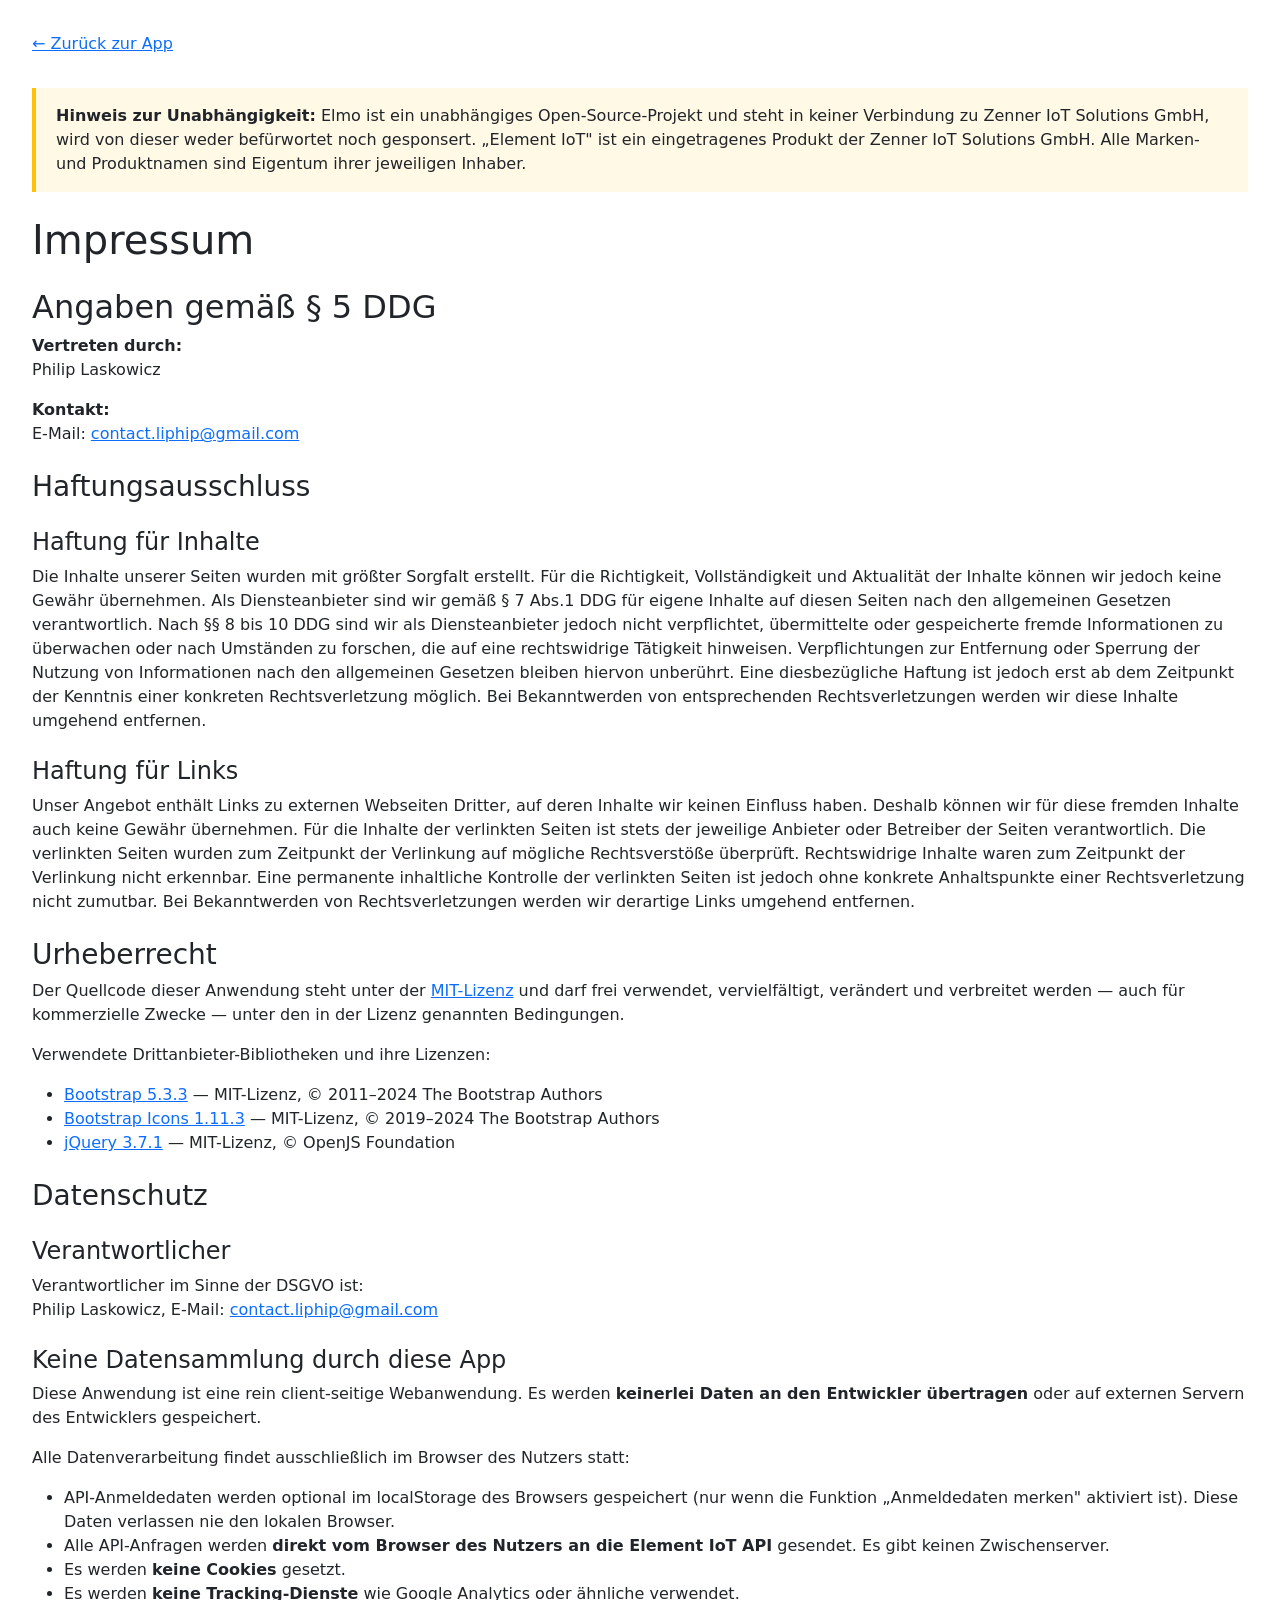
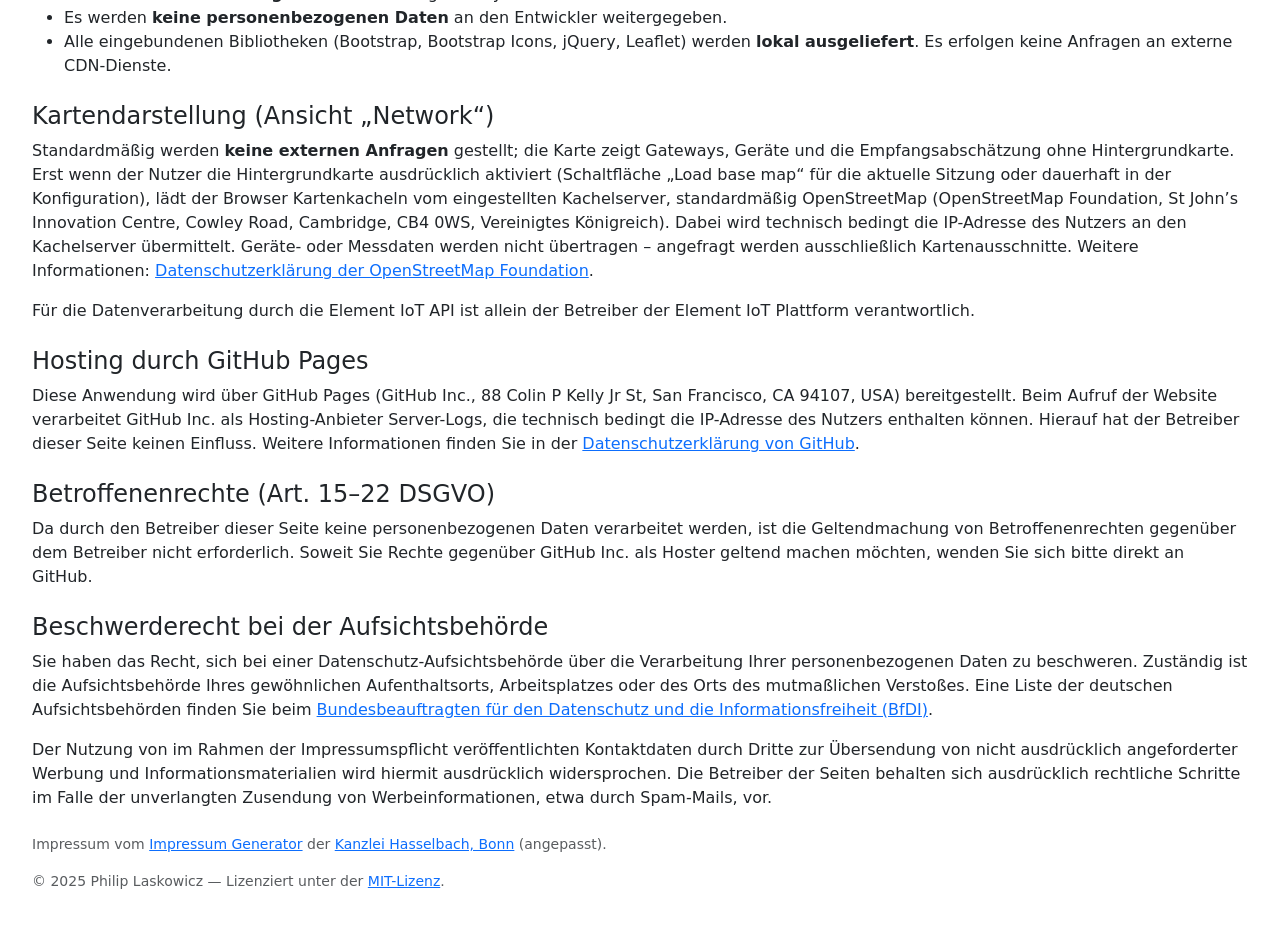
<file: LEGAL.html>
<!DOCTYPE html>
<html lang="de">
<head>
  <meta charset="UTF-8">
  <meta name="viewport" content="width=device-width, initial-scale=1.0">
  <title>Impressum &amp; Datenschutz — Elmo</title>
  <link rel="stylesheet" href="vendor/bootstrap.min.css">
  <link rel="stylesheet" href="css/styles.css">
  <style>
    body { overflow: auto; }
    body { padding: 2rem; }
    h1, h2, h3, h4 { margin-top: 1.5rem; }
    a { color: #0d6efd; }
    .back-link { margin-bottom: 2rem; }
    .disclaimer-box { border-left: 4px solid #ffc107; background: #fff9e6; padding: 1rem 1.25rem; margin-bottom: 1.5rem; }
  </style>
</head>
<body>
  <a href="index.html" class="back-link d-inline-block">&larr; Zurück zur App</a>

  <div class="disclaimer-box">
    <strong>Hinweis zur Unabhängigkeit:</strong> Elmo ist ein unabhängiges Open-Source-Projekt und steht in
    keiner Verbindung zu Zenner IoT Solutions GmbH, wird von dieser weder befürwortet noch gesponsert.
    „Element IoT" ist ein eingetragenes Produkt der Zenner IoT Solutions GmbH.
    Alle Marken- und Produktnamen sind Eigentum ihrer jeweiligen Inhaber.
  </div>

  <section>
    <h1>Impressum</h1>
    <h2>Angaben gemäß § 5 DDG</h2>
    <p>
      <strong>Vertreten durch: </strong><br>
      Philip Laskowicz<br>
    </p>
    <p>
      <strong>Kontakt:</strong> <br>
      E-Mail:
      <a href="mailto:contact.liphip@gmail.com">contact.liphip@gmail.com</a><br>
    </p>
    <section>
      <h3>Haftungsausschluss</h3>
      <article>
        <h4>Haftung für Inhalte</h4>
        <p>
          Die Inhalte unserer Seiten wurden mit größter Sorgfalt erstellt. Für die
          Richtigkeit, Vollständigkeit und Aktualität der Inhalte können wir
          jedoch keine Gewähr übernehmen. Als Diensteanbieter sind wir gemäß § 7
          Abs.1 DDG für eigene Inhalte auf diesen Seiten nach den allgemeinen
          Gesetzen verantwortlich. Nach §§ 8 bis 10 DDG sind wir als
          Diensteanbieter jedoch nicht verpflichtet, übermittelte oder
          gespeicherte fremde Informationen zu überwachen oder nach Umständen zu
          forschen, die auf eine rechtswidrige Tätigkeit hinweisen.
          Verpflichtungen zur Entfernung oder Sperrung der Nutzung von
          Informationen nach den allgemeinen Gesetzen bleiben hiervon unberührt.
          Eine diesbezügliche Haftung ist jedoch erst ab dem Zeitpunkt der
          Kenntnis einer konkreten Rechtsverletzung möglich. Bei Bekanntwerden von
          entsprechenden Rechtsverletzungen werden wir diese Inhalte umgehend
          entfernen.
        </p>
      </article>
      <article>
        <h4>Haftung für Links</h4>
        <p>
          Unser Angebot enthält Links zu externen Webseiten Dritter, auf deren
          Inhalte wir keinen Einfluss haben. Deshalb können wir für diese fremden
          Inhalte auch keine Gewähr übernehmen. Für die Inhalte der verlinkten
          Seiten ist stets der jeweilige Anbieter oder Betreiber der Seiten
          verantwortlich. Die verlinkten Seiten wurden zum Zeitpunkt der
          Verlinkung auf mögliche Rechtsverstöße überprüft. Rechtswidrige Inhalte
          waren zum Zeitpunkt der Verlinkung nicht erkennbar. Eine permanente
          inhaltliche Kontrolle der verlinkten Seiten ist jedoch ohne konkrete
          Anhaltspunkte einer Rechtsverletzung nicht zumutbar. Bei Bekanntwerden
          von Rechtsverletzungen werden wir derartige Links umgehend entfernen.
        </p>
      </article>
    </section>
    <section>
      <h3>Urheberrecht</h3>
      <p>
        Der Quellcode dieser Anwendung steht unter der
        <a href="https://opensource.org/licenses/MIT" rel="noopener noreferrer" target="_blank">MIT-Lizenz</a>
        und darf frei verwendet, vervielfältigt, verändert und verbreitet werden — auch für kommerzielle Zwecke —
        unter den in der Lizenz genannten Bedingungen.
      </p>
      <p>
        Verwendete Drittanbieter-Bibliotheken und ihre Lizenzen:
      </p>
      <ul>
        <li><a href="https://getbootstrap.com" rel="noopener noreferrer" target="_blank">Bootstrap 5.3.3</a> — MIT-Lizenz, © 2011–2024 The Bootstrap Authors</li>
        <li><a href="https://icons.getbootstrap.com" rel="noopener noreferrer" target="_blank">Bootstrap Icons 1.11.3</a> — MIT-Lizenz, © 2019–2024 The Bootstrap Authors</li>
        <li><a href="https://jquery.com" rel="noopener noreferrer" target="_blank">jQuery 3.7.1</a> — MIT-Lizenz, © OpenJS Foundation</li>
      </ul>
    </section>
    <section>
      <h3>Datenschutz</h3>

      <h4>Verantwortlicher</h4>
      <p>
        Verantwortlicher im Sinne der DSGVO ist:<br>
        Philip Laskowicz, E-Mail: <a href="mailto:contact.liphip@gmail.com">contact.liphip@gmail.com</a>
      </p>

      <h4>Keine Datensammlung durch diese App</h4>
      <p>
        Diese Anwendung ist eine rein client-seitige Webanwendung. Es werden
        <strong>keinerlei Daten an den Entwickler übertragen</strong> oder auf
        externen Servern des Entwicklers gespeichert.
      </p>
      <p>
        Alle Datenverarbeitung findet ausschließlich im Browser des Nutzers statt:
      </p>
      <ul>
        <li>API-Anmeldedaten werden optional im localStorage des Browsers
            gespeichert (nur wenn die Funktion „Anmeldedaten merken" aktiviert
            ist). Diese Daten verlassen nie den lokalen Browser.</li>
        <li>Alle API-Anfragen werden <strong>direkt vom Browser des Nutzers an
            die Element IoT API</strong> gesendet. Es gibt keinen
            Zwischenserver.</li>
        <li>Es werden <strong>keine Cookies</strong> gesetzt.</li>
        <li>Es werden <strong>keine Tracking-Dienste</strong> wie Google Analytics
            oder ähnliche verwendet.</li>
        <li>Es werden <strong>keine personenbezogenen Daten</strong> an den
            Entwickler weitergegeben.</li>
        <li>Alle eingebundenen Bibliotheken (Bootstrap, Bootstrap Icons, jQuery, Leaflet)
            werden <strong>lokal ausgeliefert</strong>. Es erfolgen keine
            Anfragen an externe CDN-Dienste.</li>
      </ul>

      <h4>Kartendarstellung (Ansicht „Network“)</h4>
      <p>
        Standardmäßig werden <strong>keine externen Anfragen</strong> gestellt; die
        Karte zeigt Gateways, Geräte und die Empfangsabschätzung ohne Hintergrundkarte.
        Erst wenn der Nutzer die Hintergrundkarte ausdrücklich aktiviert (Schaltfläche
        „Load base map“ für die aktuelle Sitzung oder dauerhaft in der Konfiguration),
        lädt der Browser Kartenkacheln vom eingestellten Kachelserver, standardmäßig
        OpenStreetMap (OpenStreetMap Foundation, St John’s Innovation Centre, Cowley
        Road, Cambridge, CB4 0WS, Vereinigtes Königreich). Dabei wird technisch bedingt
        die IP-Adresse des Nutzers an den Kachelserver übermittelt. Geräte- oder
        Messdaten werden nicht übertragen – angefragt werden ausschließlich
        Kartenausschnitte. Weitere Informationen:
        <a href="https://osmfoundation.org/wiki/Privacy_Policy"
           rel="noopener noreferrer" target="_blank">Datenschutzerklärung der OpenStreetMap Foundation</a>.
      </p>
      <p>
        Für die Datenverarbeitung durch die Element IoT API ist allein der
        Betreiber der Element IoT Plattform verantwortlich.
      </p>

      <h4>Hosting durch GitHub Pages</h4>
      <p>
        Diese Anwendung wird über GitHub Pages (GitHub Inc., 88 Colin P Kelly Jr St,
        San Francisco, CA 94107, USA) bereitgestellt. Beim Aufruf der Website
        verarbeitet GitHub Inc. als Hosting-Anbieter Server-Logs, die technisch
        bedingt die IP-Adresse des Nutzers enthalten können. Hierauf hat der
        Betreiber dieser Seite keinen Einfluss. Weitere Informationen finden Sie
        in der
        <a href="https://docs.github.com/en/site-policy/privacy-policies/github-general-privacy-statement"
           rel="noopener noreferrer" target="_blank">Datenschutzerklärung von GitHub</a>.
      </p>

      <h4>Betroffenenrechte (Art. 15–22 DSGVO)</h4>
      <p>
        Da durch den Betreiber dieser Seite keine personenbezogenen Daten
        verarbeitet werden, ist die Geltendmachung von Betroffenenrechten
        gegenüber dem Betreiber nicht erforderlich. Soweit Sie Rechte gegenüber
        GitHub Inc. als Hoster geltend machen möchten, wenden Sie sich bitte
        direkt an GitHub.
      </p>

      <h4>Beschwerderecht bei der Aufsichtsbehörde</h4>
      <p>
        Sie haben das Recht, sich bei einer Datenschutz-Aufsichtsbehörde über die
        Verarbeitung Ihrer personenbezogenen Daten zu beschweren. Zuständig ist die
        Aufsichtsbehörde Ihres gewöhnlichen Aufenthaltsorts, Arbeitsplatzes oder des
        Orts des mutmaßlichen Verstoßes. Eine Liste der deutschen Aufsichtsbehörden
        finden Sie beim
        <a href="https://www.bfdi.bund.de/DE/Service/Anschriften/anschriften_table.html"
           rel="noopener noreferrer" target="_blank">Bundesbeauftragten für den Datenschutz und die Informationsfreiheit (BfDI)</a>.
      </p>

      <p>
        Der Nutzung von im Rahmen der Impressumspflicht veröffentlichten
        Kontaktdaten durch Dritte zur Übersendung von nicht ausdrücklich
        angeforderter Werbung und Informationsmaterialien wird hiermit
        ausdrücklich widersprochen. Die Betreiber der Seiten behalten sich
        ausdrücklich rechtliche Schritte im Falle der unverlangten Zusendung von
        Werbeinformationen, etwa durch Spam-Mails, vor.
      </p>
    </section>
    <p class="mt-4 text-muted small">
      Impressum vom
      <a href="https://www.impressum-generator.de">Impressum Generator</a> der
      <a href="https://www.kanzlei-hasselbach.de/standorte/bonn/" rel="nofollow">Kanzlei Hasselbach, Bonn</a>
      (angepasst).
    </p>
    <p class="text-muted small">&copy; 2025 Philip Laskowicz — Lizenziert unter der <a href="https://opensource.org/licenses/MIT" rel="noopener noreferrer" target="_blank">MIT-Lizenz</a>.</p>
  </section>
</body>
</html>
</file>
<file: vendor/leaflet/leaflet.css>
/* required styles */

.leaflet-pane,
.leaflet-tile,
.leaflet-marker-icon,
.leaflet-marker-shadow,
.leaflet-tile-container,
.leaflet-pane > svg,
.leaflet-pane > canvas,
.leaflet-zoom-box,
.leaflet-image-layer,
.leaflet-layer {
	position: absolute;
	left: 0;
	top: 0;
	}
.leaflet-container {
	overflow: hidden;
	}
.leaflet-tile,
.leaflet-marker-icon,
.leaflet-marker-shadow {
	-webkit-user-select: none;
	   -moz-user-select: none;
	        user-select: none;
	  -webkit-user-drag: none;
	}
/* Prevents IE11 from highlighting tiles in blue */
.leaflet-tile::selection {
	background: transparent;
}
/* Safari renders non-retina tile on retina better with this, but Chrome is worse */
.leaflet-safari .leaflet-tile {
	image-rendering: -webkit-optimize-contrast;
	}
/* hack that prevents hw layers "stretching" when loading new tiles */
.leaflet-safari .leaflet-tile-container {
	width: 1600px;
	height: 1600px;
	-webkit-transform-origin: 0 0;
	}
.leaflet-marker-icon,
.leaflet-marker-shadow {
	display: block;
	}
/* .leaflet-container svg: reset svg max-width decleration shipped in Joomla! (joomla.org) 3.x */
/* .leaflet-container img: map is broken in FF if you have max-width: 100% on tiles */
.leaflet-container .leaflet-overlay-pane svg {
	max-width: none !important;
	max-height: none !important;
	}
.leaflet-container .leaflet-marker-pane img,
.leaflet-container .leaflet-shadow-pane img,
.leaflet-container .leaflet-tile-pane img,
.leaflet-container img.leaflet-image-layer,
.leaflet-container .leaflet-tile {
	max-width: none !important;
	max-height: none !important;
	width: auto;
	padding: 0;
	}

.leaflet-container img.leaflet-tile {
	/* See: https://bugs.chromium.org/p/chromium/issues/detail?id=600120 */
	mix-blend-mode: plus-lighter;
}

.leaflet-container.leaflet-touch-zoom {
	-ms-touch-action: pan-x pan-y;
	touch-action: pan-x pan-y;
	}
.leaflet-container.leaflet-touch-drag {
	-ms-touch-action: pinch-zoom;
	/* Fallback for FF which doesn't support pinch-zoom */
	touch-action: none;
	touch-action: pinch-zoom;
}
.leaflet-container.leaflet-touch-drag.leaflet-touch-zoom {
	-ms-touch-action: none;
	touch-action: none;
}
.leaflet-container {
	-webkit-tap-highlight-color: transparent;
}
.leaflet-container a {
	-webkit-tap-highlight-color: rgba(51, 181, 229, 0.4);
}
.leaflet-tile {
	filter: inherit;
	visibility: hidden;
	}
.leaflet-tile-loaded {
	visibility: inherit;
	}
.leaflet-zoom-box {
	width: 0;
	height: 0;
	-moz-box-sizing: border-box;
	     box-sizing: border-box;
	z-index: 800;
	}
/* workaround for https://bugzilla.mozilla.org/show_bug.cgi?id=888319 */
.leaflet-overlay-pane svg {
	-moz-user-select: none;
	}

.leaflet-pane         { z-index: 400; }

.leaflet-tile-pane    { z-index: 200; }
.leaflet-overlay-pane { z-index: 400; }
.leaflet-shadow-pane  { z-index: 500; }
.leaflet-marker-pane  { z-index: 600; }
.leaflet-tooltip-pane   { z-index: 650; }
.leaflet-popup-pane   { z-index: 700; }

.leaflet-map-pane canvas { z-index: 100; }
.leaflet-map-pane svg    { z-index: 200; }

.leaflet-vml-shape {
	width: 1px;
	height: 1px;
	}
.lvml {
	behavior: url(#default#VML);
	display: inline-block;
	position: absolute;
	}


/* control positioning */

.leaflet-control {
	position: relative;
	z-index: 800;
	pointer-events: visiblePainted; /* IE 9-10 doesn't have auto */
	pointer-events: auto;
	}
.leaflet-top,
.leaflet-bottom {
	position: absolute;
	z-index: 1000;
	pointer-events: none;
	}
.leaflet-top {
	top: 0;
	}
.leaflet-right {
	right: 0;
	}
.leaflet-bottom {
	bottom: 0;
	}
.leaflet-left {
	left: 0;
	}
.leaflet-control {
	float: left;
	clear: both;
	}
.leaflet-right .leaflet-control {
	float: right;
	}
.leaflet-top .leaflet-control {
	margin-top: 10px;
	}
.leaflet-bottom .leaflet-control {
	margin-bottom: 10px;
	}
.leaflet-left .leaflet-control {
	margin-left: 10px;
	}
.leaflet-right .leaflet-control {
	margin-right: 10px;
	}


/* zoom and fade animations */

.leaflet-fade-anim .leaflet-popup {
	opacity: 0;
	-webkit-transition: opacity 0.2s linear;
	   -moz-transition: opacity 0.2s linear;
	        transition: opacity 0.2s linear;
	}
.leaflet-fade-anim .leaflet-map-pane .leaflet-popup {
	opacity: 1;
	}
.leaflet-zoom-animated {
	-webkit-transform-origin: 0 0;
	    -ms-transform-origin: 0 0;
	        transform-origin: 0 0;
	}
svg.leaflet-zoom-animated {
	will-change: transform;
}

.leaflet-zoom-anim .leaflet-zoom-animated {
	-webkit-transition: -webkit-transform 0.25s cubic-bezier(0,0,0.25,1);
	   -moz-transition:    -moz-transform 0.25s cubic-bezier(0,0,0.25,1);
	        transition:         transform 0.25s cubic-bezier(0,0,0.25,1);
	}
.leaflet-zoom-anim .leaflet-tile,
.leaflet-pan-anim .leaflet-tile {
	-webkit-transition: none;
	   -moz-transition: none;
	        transition: none;
	}

.leaflet-zoom-anim .leaflet-zoom-hide {
	visibility: hidden;
	}


/* cursors */

.leaflet-interactive {
	cursor: pointer;
	}
.leaflet-grab {
	cursor: -webkit-grab;
	cursor:    -moz-grab;
	cursor:         grab;
	}
.leaflet-crosshair,
.leaflet-crosshair .leaflet-interactive {
	cursor: crosshair;
	}
.leaflet-popup-pane,
.leaflet-control {
	cursor: auto;
	}
.leaflet-dragging .leaflet-grab,
.leaflet-dragging .leaflet-grab .leaflet-interactive,
.leaflet-dragging .leaflet-marker-draggable {
	cursor: move;
	cursor: -webkit-grabbing;
	cursor:    -moz-grabbing;
	cursor:         grabbing;
	}

/* marker & overlays interactivity */
.leaflet-marker-icon,
.leaflet-marker-shadow,
.leaflet-image-layer,
.leaflet-pane > svg path,
.leaflet-tile-container {
	pointer-events: none;
	}

.leaflet-marker-icon.leaflet-interactive,
.leaflet-image-layer.leaflet-interactive,
.leaflet-pane > svg path.leaflet-interactive,
svg.leaflet-image-layer.leaflet-interactive path {
	pointer-events: visiblePainted; /* IE 9-10 doesn't have auto */
	pointer-events: auto;
	}

/* visual tweaks */

.leaflet-container {
	background: #ddd;
	outline-offset: 1px;
	}
.leaflet-container a {
	color: #0078A8;
	}
.leaflet-zoom-box {
	border: 2px dotted #38f;
	background: rgba(255,255,255,0.5);
	}


/* general typography */
.leaflet-container {
	font-family: "Helvetica Neue", Arial, Helvetica, sans-serif;
	font-size: 12px;
	font-size: 0.75rem;
	line-height: 1.5;
	}


/* general toolbar styles */

.leaflet-bar {
	box-shadow: 0 1px 5px rgba(0,0,0,0.65);
	border-radius: 4px;
	}
.leaflet-bar a {
	background-color: #fff;
	border-bottom: 1px solid #ccc;
	width: 26px;
	height: 26px;
	line-height: 26px;
	display: block;
	text-align: center;
	text-decoration: none;
	color: black;
	}
.leaflet-bar a,
.leaflet-control-layers-toggle {
	background-position: 50% 50%;
	background-repeat: no-repeat;
	display: block;
	}
.leaflet-bar a:hover,
.leaflet-bar a:focus {
	background-color: #f4f4f4;
	}
.leaflet-bar a:first-child {
	border-top-left-radius: 4px;
	border-top-right-radius: 4px;
	}
.leaflet-bar a:last-child {
	border-bottom-left-radius: 4px;
	border-bottom-right-radius: 4px;
	border-bottom: none;
	}
.leaflet-bar a.leaflet-disabled {
	cursor: default;
	background-color: #f4f4f4;
	color: #bbb;
	}

.leaflet-touch .leaflet-bar a {
	width: 30px;
	height: 30px;
	line-height: 30px;
	}
.leaflet-touch .leaflet-bar a:first-child {
	border-top-left-radius: 2px;
	border-top-right-radius: 2px;
	}
.leaflet-touch .leaflet-bar a:last-child {
	border-bottom-left-radius: 2px;
	border-bottom-right-radius: 2px;
	}

/* zoom control */

.leaflet-control-zoom-in,
.leaflet-control-zoom-out {
	font: bold 18px 'Lucida Console', Monaco, monospace;
	text-indent: 1px;
	}

.leaflet-touch .leaflet-control-zoom-in, .leaflet-touch .leaflet-control-zoom-out  {
	font-size: 22px;
	}


/* layers control */

.leaflet-control-layers {
	box-shadow: 0 1px 5px rgba(0,0,0,0.4);
	background: #fff;
	border-radius: 5px;
	}
.leaflet-control-layers-toggle {
	background-image: url(images/layers.png);
	width: 36px;
	height: 36px;
	}
.leaflet-retina .leaflet-control-layers-toggle {
	background-image: url(images/layers-2x.png);
	background-size: 26px 26px;
	}
.leaflet-touch .leaflet-control-layers-toggle {
	width: 44px;
	height: 44px;
	}
.leaflet-control-layers .leaflet-control-layers-list,
.leaflet-control-layers-expanded .leaflet-control-layers-toggle {
	display: none;
	}
.leaflet-control-layers-expanded .leaflet-control-layers-list {
	display: block;
	position: relative;
	}
.leaflet-control-layers-expanded {
	padding: 6px 10px 6px 6px;
	color: #333;
	background: #fff;
	}
.leaflet-control-layers-scrollbar {
	overflow-y: scroll;
	overflow-x: hidden;
	padding-right: 5px;
	}
.leaflet-control-layers-selector {
	margin-top: 2px;
	position: relative;
	top: 1px;
	}
.leaflet-control-layers label {
	display: block;
	font-size: 13px;
	font-size: 1.08333em;
	}
.leaflet-control-layers-separator {
	height: 0;
	border-top: 1px solid #ddd;
	margin: 5px -10px 5px -6px;
	}

/* Default icon URLs */
.leaflet-default-icon-path { /* used only in path-guessing heuristic, see L.Icon.Default */
	background-image: url(images/marker-icon.png);
	}


/* attribution and scale controls */

.leaflet-container .leaflet-control-attribution {
	background: #fff;
	background: rgba(255, 255, 255, 0.8);
	margin: 0;
	}
.leaflet-control-attribution,
.leaflet-control-scale-line {
	padding: 0 5px;
	color: #333;
	line-height: 1.4;
	}
.leaflet-control-attribution a {
	text-decoration: none;
	}
.leaflet-control-attribution a:hover,
.leaflet-control-attribution a:focus {
	text-decoration: underline;
	}
.leaflet-attribution-flag {
	display: inline !important;
	vertical-align: baseline !important;
	width: 1em;
	height: 0.6669em;
	}
.leaflet-left .leaflet-control-scale {
	margin-left: 5px;
	}
.leaflet-bottom .leaflet-control-scale {
	margin-bottom: 5px;
	}
.leaflet-control-scale-line {
	border: 2px solid #777;
	border-top: none;
	line-height: 1.1;
	padding: 2px 5px 1px;
	white-space: nowrap;
	-moz-box-sizing: border-box;
	     box-sizing: border-box;
	background: rgba(255, 255, 255, 0.8);
	text-shadow: 1px 1px #fff;
	}
.leaflet-control-scale-line:not(:first-child) {
	border-top: 2px solid #777;
	border-bottom: none;
	margin-top: -2px;
	}
.leaflet-control-scale-line:not(:first-child):not(:last-child) {
	border-bottom: 2px solid #777;
	}

.leaflet-touch .leaflet-control-attribution,
.leaflet-touch .leaflet-control-layers,
.leaflet-touch .leaflet-bar {
	box-shadow: none;
	}
.leaflet-touch .leaflet-control-layers,
.leaflet-touch .leaflet-bar {
	border: 2px solid rgba(0,0,0,0.2);
	background-clip: padding-box;
	}


/* popup */

.leaflet-popup {
	position: absolute;
	text-align: center;
	margin-bottom: 20px;
	}
.leaflet-popup-content-wrapper {
	padding: 1px;
	text-align: left;
	border-radius: 12px;
	}
.leaflet-popup-content {
	margin: 13px 24px 13px 20px;
	line-height: 1.3;
	font-size: 13px;
	font-size: 1.08333em;
	min-height: 1px;
	}
.leaflet-popup-content p {
	margin: 17px 0;
	margin: 1.3em 0;
	}
.leaflet-popup-tip-container {
	width: 40px;
	height: 20px;
	position: absolute;
	left: 50%;
	margin-top: -1px;
	margin-left: -20px;
	overflow: hidden;
	pointer-events: none;
	}
.leaflet-popup-tip {
	width: 17px;
	height: 17px;
	padding: 1px;

	margin: -10px auto 0;
	pointer-events: auto;

	-webkit-transform: rotate(45deg);
	   -moz-transform: rotate(45deg);
	    -ms-transform: rotate(45deg);
	        transform: rotate(45deg);
	}
.leaflet-popup-content-wrapper,
.leaflet-popup-tip {
	background: white;
	color: #333;
	box-shadow: 0 3px 14px rgba(0,0,0,0.4);
	}
.leaflet-container a.leaflet-popup-close-button {
	position: absolute;
	top: 0;
	right: 0;
	border: none;
	text-align: center;
	width: 24px;
	height: 24px;
	font: 16px/24px Tahoma, Verdana, sans-serif;
	color: #757575;
	text-decoration: none;
	background: transparent;
	}
.leaflet-container a.leaflet-popup-close-button:hover,
.leaflet-container a.leaflet-popup-close-button:focus {
	color: #585858;
	}
.leaflet-popup-scrolled {
	overflow: auto;
	}

.leaflet-oldie .leaflet-popup-content-wrapper {
	-ms-zoom: 1;
	}
.leaflet-oldie .leaflet-popup-tip {
	width: 24px;
	margin: 0 auto;

	-ms-filter: "progid:DXImageTransform.Microsoft.Matrix(M11=0.70710678, M12=0.70710678, M21=-0.70710678, M22=0.70710678)";
	filter: progid:DXImageTransform.Microsoft.Matrix(M11=0.70710678, M12=0.70710678, M21=-0.70710678, M22=0.70710678);
	}

.leaflet-oldie .leaflet-control-zoom,
.leaflet-oldie .leaflet-control-layers,
.leaflet-oldie .leaflet-popup-content-wrapper,
.leaflet-oldie .leaflet-popup-tip {
	border: 1px solid #999;
	}


/* div icon */

.leaflet-div-icon {
	background: #fff;
	border: 1px solid #666;
	}


/* Tooltip */
/* Base styles for the element that has a tooltip */
.leaflet-tooltip {
	position: absolute;
	padding: 6px;
	background-color: #fff;
	border: 1px solid #fff;
	border-radius: 3px;
	color: #222;
	white-space: nowrap;
	-webkit-user-select: none;
	-moz-user-select: none;
	-ms-user-select: none;
	user-select: none;
	pointer-events: none;
	box-shadow: 0 1px 3px rgba(0,0,0,0.4);
	}
.leaflet-tooltip.leaflet-interactive {
	cursor: pointer;
	pointer-events: auto;
	}
.leaflet-tooltip-top:before,
.leaflet-tooltip-bottom:before,
.leaflet-tooltip-left:before,
.leaflet-tooltip-right:before {
	position: absolute;
	pointer-events: none;
	border: 6px solid transparent;
	background: transparent;
	content: "";
	}

/* Directions */

.leaflet-tooltip-bottom {
	margin-top: 6px;
}
.leaflet-tooltip-top {
	margin-top: -6px;
}
.leaflet-tooltip-bottom:before,
.leaflet-tooltip-top:before {
	left: 50%;
	margin-left: -6px;
	}
.leaflet-tooltip-top:before {
	bottom: 0;
	margin-bottom: -12px;
	border-top-color: #fff;
	}
.leaflet-tooltip-bottom:before {
	top: 0;
	margin-top: -12px;
	margin-left: -6px;
	border-bottom-color: #fff;
	}
.leaflet-tooltip-left {
	margin-left: -6px;
}
.leaflet-tooltip-right {
	margin-left: 6px;
}
.leaflet-tooltip-left:before,
.leaflet-tooltip-right:before {
	top: 50%;
	margin-top: -6px;
	}
.leaflet-tooltip-left:before {
	right: 0;
	margin-right: -12px;
	border-left-color: #fff;
	}
.leaflet-tooltip-right:before {
	left: 0;
	margin-left: -12px;
	border-right-color: #fff;
	}

/* Printing */

@media print {
	/* Prevent printers from removing background-images of controls. */
	.leaflet-control {
		-webkit-print-color-adjust: exact;
		print-color-adjust: exact;
		}
	}
</file>
<file: css/styles.css>
body { overflow: hidden; }
#app-wrapper { height: 100vh; }
#sidebar { width: 220px; min-width: 220px; background: #1a1d23; transition: width .2s, min-width .2s; overflow: hidden; flex-shrink: 0; }
#sidebar.collapsed { width: 60px; min-width: 60px; }
.sidebar-brand { color: #fff; font-weight: 600; font-size: 1.05rem; white-space: nowrap; }
#sidebar .nav-link { color: rgba(255,255,255,.65); padding: .55rem 1rem; white-space: nowrap; border-radius: .375rem; }
#sidebar .nav-link:hover { color: #fff; background: rgba(255,255,255,.08); }
#sidebar .nav-link.active { color: #fff; background: rgba(255,255,255,.15); }
#sidebar .nav-link .lbl { transition: opacity .15s; }
#sidebar.collapsed .nav-link .lbl, #sidebar.collapsed .sidebar-brand .lbl { opacity: 0; pointer-events: none; }
#main-content { overflow-y: auto; background: var(--bs-tertiary-bg); }
.view-section { display: none; }
.view-section.active { display: block; }
#loading-bar { position: fixed; top: 0; left: 0; height: 3px; background: #0d6efd; z-index: 9999; transition: width .3s ease; width: 0%; }
#loading-text { position: fixed; top: 5px; left: 50%; transform: translateX(-50%); font-size: .7rem; color: #0d6efd; z-index: 9999; white-space: nowrap; background: var(--bs-body-bg); padding: 0 6px; border-radius: 3px; pointer-events: none; }
#device-detail-offcanvas { width: 720px !important; }
.tag-swatch { width: 13px; height: 13px; border-radius: 50%; display: inline-block; vertical-align: middle; }
.tag-badge-item { font-size: .72em; }
#bulk-action-bar { background: var(--bs-warning-bg-subtle); border-top: 2px solid var(--bs-warning-border-subtle); padding: .5rem 1rem; }
.state-pending { background-color: #ffc107; color: #000; }
.state-executing { background-color: #0dcaf0; color: #000; }
.state-executed { background-color: #198754; color: #fff; }
.state-errored { background-color: #dc3545; color: #fff; }
.state-cancelled { background-color: #6c757d; color: #fff; }
#bulk-log { height: 180px; overflow-y: auto; font-family: monospace; font-size: .78em; background: #212529; color: #adb5bd; padding: .5rem; border-radius: .25rem; }
#bulk-log .log-ok { color: #5cb85c; }
#bulk-log .log-err { color: #d9534f; }
.table-scroll-wrap { max-height: calc(100vh - 290px); overflow-y: auto; }
.table-scroll-wrap thead th { position: sticky; top: 0; background: var(--bs-body-bg); z-index: 1; box-shadow: 0 1px 2px rgba(0,0,0,.1); }
th.sortable { cursor: pointer; -webkit-user-select: none; user-select: none; }
th.sortable:hover { background: var(--bs-secondary-bg) !important; }
#conn-dot { width: 8px; height: 8px; border-radius: 50%; background: #6c757d; display: inline-block; flex-shrink: 0; }
#conn-dot.ok { background: #198754; }
#conn-dot.err { background: #dc3545; }
#hue-preview { width: 40px; min-width: 40px; border-radius: 0 .375rem .375rem 0; border: 1px solid #ced4da; border-left: none; }
.cfg-card { max-width: 500px; }
.payload-cell { max-width: 220px; overflow: hidden; text-overflow: ellipsis; white-space: nowrap; }
#toast-container { position: fixed; top: 1rem; right: 1rem; z-index: 11000; min-width: 300px; }
.conn-label { color: rgba(255,255,255,.4); white-space: nowrap; overflow: hidden; font-size: .8rem; }
.sidebar-footer { font-size: .7rem; line-height: 1.4; }
.sidebar-footer-link { color: rgba(255,255,255,.35); text-decoration: none; }
.sidebar-footer-link:hover { color: rgba(255,255,255,.65); }
.sidebar-footer-copy { color: rgba(255,255,255,.25); }
.sidebar-toggle-btn { color: rgba(255,255,255,.3); border: none; }
#cfg-status { display: none; }
.sidebar-icon { color: #4dabf7; flex-shrink: 0; }
.sidebar-nav-icon { width: 18px; }
.offcanvas-body-inner { overflow: hidden; }
.progress-sm { height: 10px; }
.actions-state-sel { width: 140px; }
.bulk-folder-sel { width: 160px; }
.bulk-profile-sel { width: 180px; }
.th-checkbox { width: 36px; }
.th-actions { width: 60px; }
#act-bulk-bar, #sched-bulk-bar { background: var(--bs-warning-bg-subtle); border-top: 2px solid var(--bs-warning-border-subtle); padding: .5rem 1rem; }
.dev-filter-regex.active { background: #0d6efd; color: #fff; border-color: #0d6efd; }
#act-dev-list .form-check { padding: .15rem .25rem .15rem 1.8rem; }
#act-dev-list .form-check:hover { background: var(--bs-tertiary-bg); }
.act-timing-panel { border-left: 3px solid var(--bs-border-color); padding-left: .75rem; }
.profile-field-row { border-bottom: 1px solid var(--bs-border-color-translucent); padding: .3rem 0; }
#act-dev-list { max-height: 200px; overflow-y: auto; }
.tag-filter-regex.active { background: #0d6efd; color: #fff; border-color: #0d6efd; }
.profile-preview-table td, .profile-preview-table th { vertical-align: top; }
.sidebar-settings-btn { color: rgba(255,255,255,.65); background: transparent; border: none; padding: .55rem 1rem; border-radius: .375rem; white-space: nowrap; }
.sidebar-settings-btn:hover { color: #fff; background: rgba(255,255,255,.08); }
.sidebar-settings-btn .lbl { transition: opacity .15s; }
#sidebar.collapsed .sidebar-settings-btn .lbl { opacity: 0; pointer-events: none; }
.sidebar-settings .card-body { background: #252a33; border: none; }


/* ---------- Network analysis ---------- */
:root { --net-good: #2f9e44; --net-single: #e8a400; --net-weak: #f76707; --net-silent: #e03131; --net-unknown: #868e96; }
#net-map { height: calc(100vh - 330px); min-height: 420px; background: var(--bs-secondary-bg); z-index: 0; }
.net-side { max-height: calc(100vh - 380px); min-height: 200px; }
.net-search { width: 240px; }
.net-inline-sel { width: auto; padding-top: .1rem; padding-bottom: .1rem; }
.net-dot { display: inline-block; width: 10px; height: 10px; border-radius: 50%; background: var(--c); margin-right: 4px; vertical-align: -1px; border: 1px solid rgba(0,0,0,.15); }
.net-line { display: inline-block; width: 16px; height: 3px; background: var(--c); margin: 0 3px 0 6px; vertical-align: middle; border-radius: 2px; }
.net-q { display: inline-block; width: 6px; height: 6px; border-radius: 50%; background: var(--c); margin-right: 4px; vertical-align: 1px; }
.net-chip { border: 1px solid var(--bs-border-color); background: var(--bs-body-bg); color: var(--bs-secondary-color); padding: .1rem .5rem; font-size: .78rem; }
.net-chip.active { border-color: var(--c); color: var(--bs-body-color); background: color-mix(in srgb, var(--c) 15%, var(--bs-body-bg)); }
.net-chip:not(.active) .net-dot { opacity: .3; }
.net-badge { background: var(--c); color: #fff; }
.net-tile { border-left: 4px solid var(--c); }
.net-dl dt { font-weight: 500; color: #6c757d; }
.net-dl dd { margin-bottom: .2rem; }
.net-table-wrap { max-height: 420px; }
.net-table tbody tr { cursor: pointer; }
.net-gw-icon { width: 26px; height: 26px; border-radius: 6px; display: flex; align-items: center; justify-content: center; color: #fff; font-size: 15px; box-shadow: 0 1px 4px rgba(0,0,0,.4); border: 2px solid #fff; background: #1c7ed6; }
.net-gw-receiving { background: #1c7ed6 !important; }
.net-gw-idle { background: #74c0fc !important; }
.net-gw-offline { background: #c92a2a !important; }
.net-gw-external { background: #7048e8 !important; }
.net-gw-icon.selected { outline: 3px solid #fab005; transform: scale(1.2); }
.net-gw-legend { display: inline-flex; width: 16px; height: 16px; border-radius: 4px; background: #1c7ed6; color: #fff; font-size: 10px; align-items: center; justify-content: center; margin-right: 4px; vertical-align: -3px; }
.leaflet-container { font: inherit; }
.net-sq { display: inline-block; width: 10px; height: 10px; background: var(--c); opacity: .7; margin: 0 3px 0 6px; vertical-align: -1px; }
.net-cov-img { image-rendering: pixelated; image-rendering: crisp-edges; }
#net-map.net-no-tiles { background: var(--bs-tertiary-bg) repeating-linear-gradient(0deg, transparent 0 49px, rgba(0,0,0,.035) 49px 50px), repeating-linear-gradient(90deg, transparent 0 49px, rgba(0,0,0,.035) 49px 50px); }
.net-tile-ctl { background: var(--bs-body-bg); color: var(--bs-body-color); }
.net-cell-info { background: var(--bs-body-bg); color: var(--bs-body-color); padding: .35rem .55rem; border-radius: .375rem; box-shadow: 0 1px 4px rgba(0,0,0,.25); font-size: .78rem; max-width: 320px; pointer-events: none; }
.ms-wrap { position: relative; }
.ms-btn { overflow: hidden; text-overflow: ellipsis; white-space: nowrap; }
.ms-btn.ms-active { border-color: var(--bs-primary-border-subtle); background-color: var(--bs-primary-bg-subtle); }
.ms-menu { min-width: 280px; max-width: 420px; }
.ms-list { max-height: 280px; overflow-y: auto; }
.net-scope-label { font-size: .72rem; text-transform: uppercase; letter-spacing: .04em; color: #6c757d; font-weight: 600; }

/* Dark theme tweaks */
[data-bs-theme="dark"] #net-map.net-no-tiles { background-image: repeating-linear-gradient(0deg, transparent 0 49px, rgba(255,255,255,.05) 49px 50px), repeating-linear-gradient(90deg, transparent 0 49px, rgba(255,255,255,.05) 49px 50px); }
[data-bs-theme="dark"] .leaflet-tile-pane { filter: brightness(.75) contrast(1.1) saturate(.8); }
[data-bs-theme="dark"] .leaflet-bar a, [data-bs-theme="dark"] .leaflet-control-scale-line, [data-bs-theme="dark"] .leaflet-control-attribution { background: var(--bs-body-bg); color: var(--bs-body-color); border-color: var(--bs-border-color); }
[data-bs-theme="dark"] .leaflet-tooltip { background: var(--bs-body-bg); color: var(--bs-body-color); border-color: var(--bs-border-color); }
.theme-toggle { color: rgba(255,255,255,.65); background: transparent; border: none; padding: .55rem 1rem; text-align: left; white-space: nowrap; border-radius: .375rem; }
.theme-toggle:hover { color: #fff; background: rgba(255,255,255,.08); }
#sidebar.collapsed .theme-toggle .lbl { opacity: 0; pointer-events: none; }
.net-side td { white-space: nowrap; }
.net-dot-est { background: color-mix(in srgb, var(--c) 25%, transparent); border: 2px dashed var(--c); }
</file>
